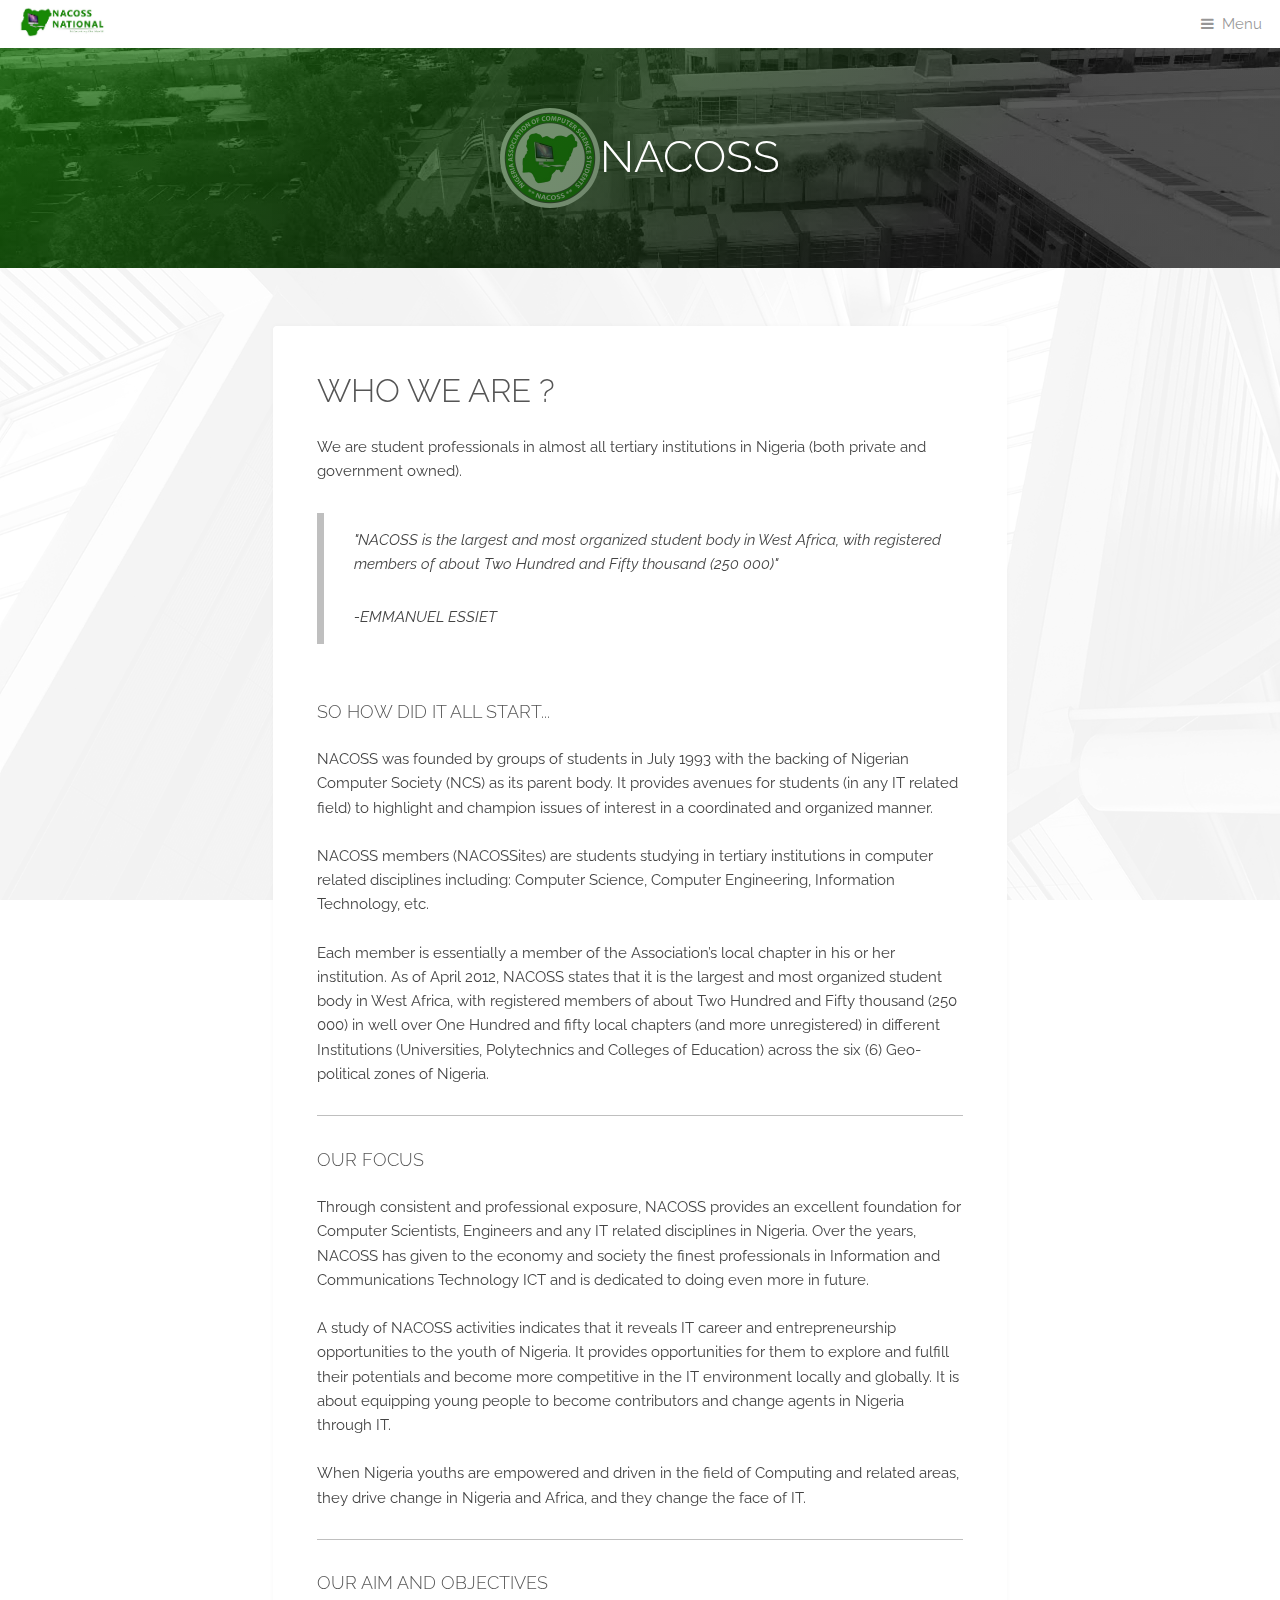
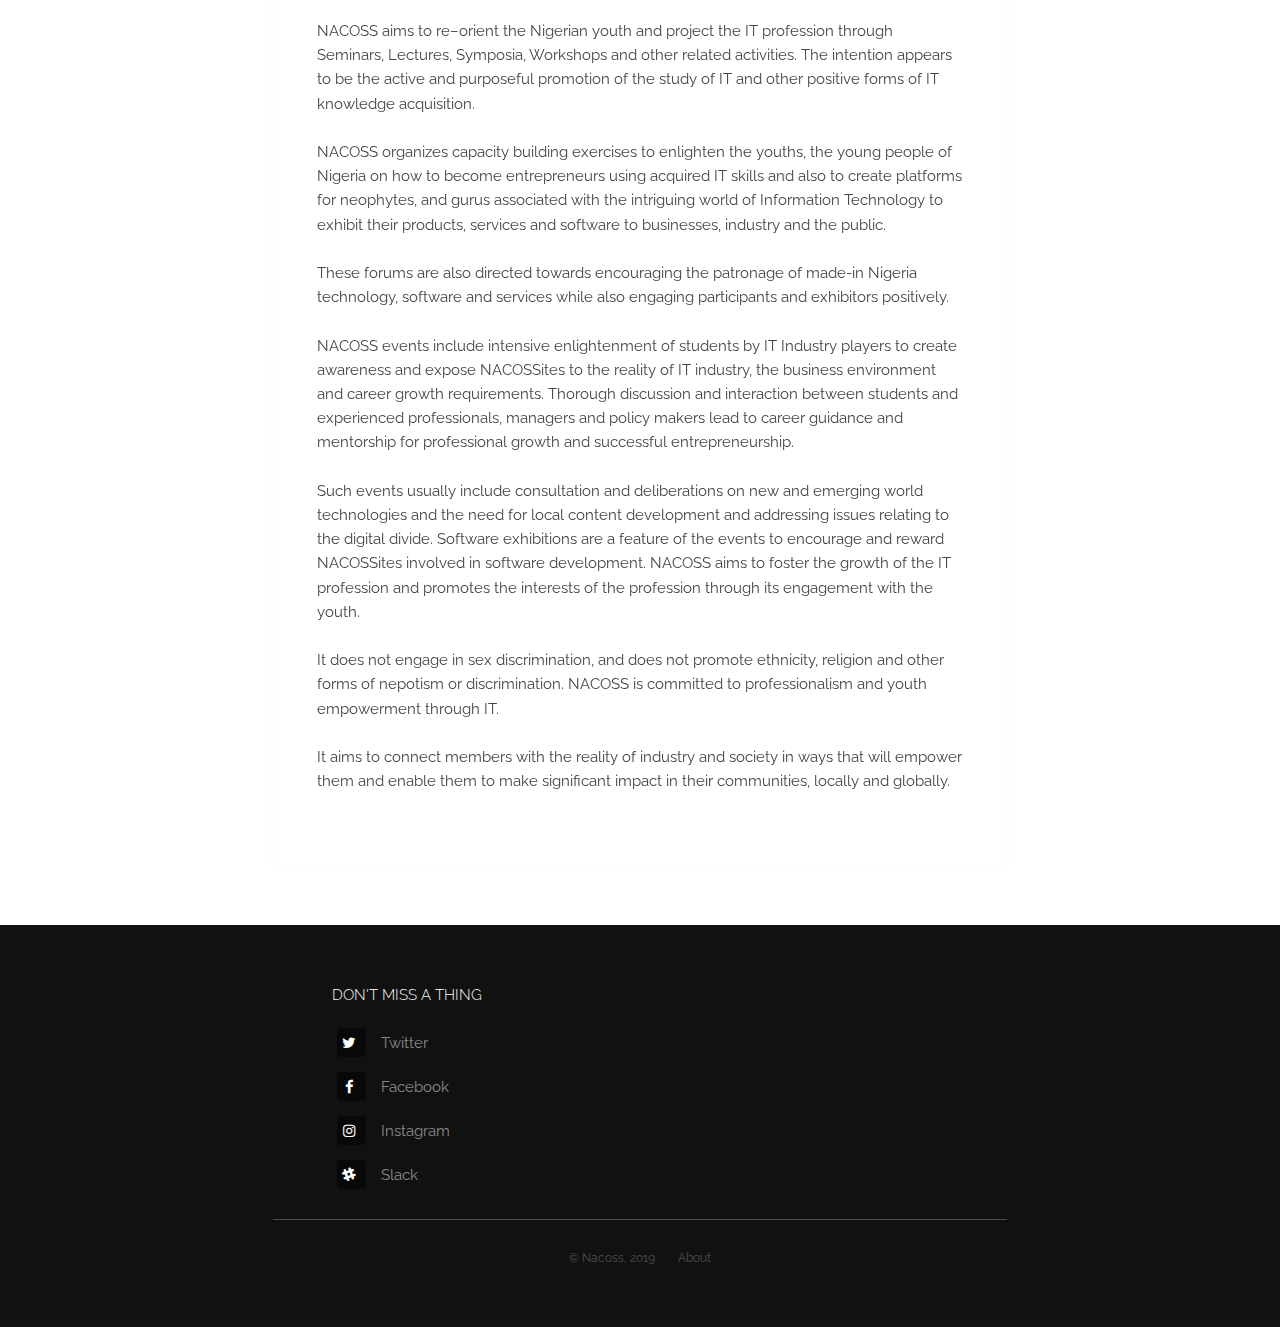
<file: about.html>
<!DOCTYPE HTML>
<html>

<head>
    <title> About - Official Website of NACOSS </title>
    <meta charset="utf-8" />
    <meta name="viewport" content="width=device-width, initial-scale=1, user-scalable=no" />
    <meta name="description" content="" />
    <meta name="keywords" content="" />
    <link rel="stylesheet" href="assets/css/main.css" />
</head>

<body class="is-preload">

    <!-- Header -->
    <header id="header">
        <a class="logo" href="index.html"><img class='imageHeader' src="images/nat-logo.png"></a>
        <nav>
            <a href="#menu">Menu</a>
        </nav>
    </header>

    <!-- Nav -->
    <nav id="menu">
        <ul class="links">
            <li><a href="index.html">Home</a></li>
            <li><a href="#">About Us</a></li>
            <li><a href="registration.html">Registration</a></li>
            <li><a href="login.html">Login</a></li>
        </ul>
    </nav>
    </header>

    <!-- Heading -->
    <div id="heading">
        <img src="images/logo.png" class="bannerLogo" />
        <h1>NACOSS</h1>
    </div>

    <!-- Main -->
    <section id="main" class="wrapper">
        <div class="inner">
            <div class="content">
                <header>
                    <h2>Who we are ?</h2>
                </header>
                <p> We are student professionals in almost all tertiary institutions in Nigeria (both private and
                    government owned). </p>
                <blockquote>
                    <p> "NACOSS is the largest and most organized student body in West Africa, with registered members
                        of about Two Hundred and Fifty thousand (250 000)" </p>
                    <span> -EMMANUEL ESSIET </span>
                </blockquote>
                <br />

                <h3> So how did it all start... </h3>
                <p>
                    NACOSS was founded by groups of students in July 1993 with the backing of Nigerian Computer Society
                    (NCS) as its parent body. It provides avenues for students (in any IT related field) to highlight
                    and champion issues of interest in a coordinated and organized manner.
                    <br /><br />
                    NACOSS members (NACOSSites) are students studying in tertiary institutions in computer related
                    disciplines including: Computer Science, Computer Engineering, Information Technology, etc.
                    <br /><br />
                    Each member is essentially a member of the Association’s local chapter in his or her institution. As
                    of April 2012, NACOSS states that it is the largest and most organized student body in West Africa,
                    with registered members of about Two Hundred and Fifty thousand (250 000) in well over One Hundred
                    and fifty local chapters (and more unregistered) in different Institutions (Universities,
                    Polytechnics and Colleges of Education) across the six (6) Geo-political zones of Nigeria.
                </p>
                <hr />

                <h3> Our Focus</h3>
                <p>Through consistent and professional exposure, NACOSS provides an excellent foundation for Computer
                    Scientists, Engineers and any IT related disciplines in Nigeria. Over the years, NACOSS has given to
                    the economy and society the finest professionals in Information and Communications Technology ICT
                    and is dedicated to doing even more in future.
                    <br /><br />
                    A study of NACOSS activities indicates that it reveals IT career and entrepreneurship opportunities
                    to the youth of Nigeria. It provides opportunities for them to explore and fulfill their potentials
                    and become more competitive in the IT environment locally and globally. It is about equipping young
                    people to become contributors and change agents in Nigeria through IT.
                    <br /><br />
                    When Nigeria youths are empowered and driven in the field of Computing and related areas, they drive
                    change in Nigeria and Africa, and they change the face of IT.
                </p>
                <hr />

                <h3>Our aim and objectives</h3>
                <p>NACOSS aims to re–orient the Nigerian youth and project the IT profession through Seminars, Lectures,
                    Symposia, Workshops and other related activities. The intention appears to be the active and
                    purposeful promotion of the study of IT and other positive forms of IT knowledge acquisition.
                    <br /><br />
                    NACOSS organizes capacity building exercises to enlighten the youths, the young people of Nigeria on
                    how to become entrepreneurs using acquired IT skills and also to create platforms for neophytes, and
                    gurus associated with the intriguing world of Information Technology to exhibit their products,
                    services and software to businesses, industry and the public.
                    <br /><br />
                    These forums are also directed towards encouraging the patronage of made-in Nigeria technology,
                    software and services while also engaging participants and exhibitors positively.
                    <br /><br />
                    NACOSS events include intensive enlightenment of students by IT Industry players to create awareness
                    and expose NACOSSites to the reality of IT industry, the business environment and career growth
                    requirements. Thorough discussion and interaction between students and experienced professionals,
                    managers and policy makers lead to career guidance and mentorship for professional growth and
                    successful entrepreneurship.
                    <br /><br />
                    Such events usually include consultation and deliberations on new and emerging world technologies
                    and the need for local content development and addressing issues relating to the digital divide.
                    Software exhibitions are a feature of the events to encourage and reward NACOSSites involved in
                    software development. NACOSS aims to foster the growth of the IT profession and promotes the
                    interests of the profession through its engagement with the youth.
                    <br /><br />
                    It does not engage in sex discrimination, and does not promote ethnicity, religion and other forms
                    of nepotism or discrimination. NACOSS is committed to professionalism and youth empowerment through
                    IT.
                    <br /><br />
                    It aims to connect members with the reality of industry and society in ways that will empower them
                    and enable them to make significant impact in their communities, locally and globally.
                </p>
            </div>
        </div>
    </section>

    <!-- Footer -->
    <footer id="footer">
        <div class="inner">
            <div class="content">
                <section>
                    <h4> Don't miss a thing </h4>
                    <ul class="plain">
                        <li><a href="#"><i class="icon fa-twitter">&nbsp;</i>Twitter</a></li>
                        <li><a href="#"><i class="icon fa-facebook">&nbsp;</i>Facebook</a></li>
                        <li><a href="#"><i class="icon fa-instagram">&nbsp;</i>Instagram</a></li>
                        <li><a href="#"><i class="icon fa-slack">&nbsp;</i>Slack</a></li>
                    </ul>
                </section>
            </div>
            <div class="copyright">
                <span> &copy; Nacoss, 2019 </span><a style="margin-left: 20px" href="about.html">About </a>
            </div>
        </div>
    </footer>

    <!-- Scripts -->
    <script src="assets/js/jquery.min.js"></script>
    <script src="assets/js/browser.min.js"></script>
    <script src="assets/js/breakpoints.min.js"></script>
    <script src="assets/js/util.js"></script>
    <script src="assets/js/main.js"></script>

</body>

</html>
</file>
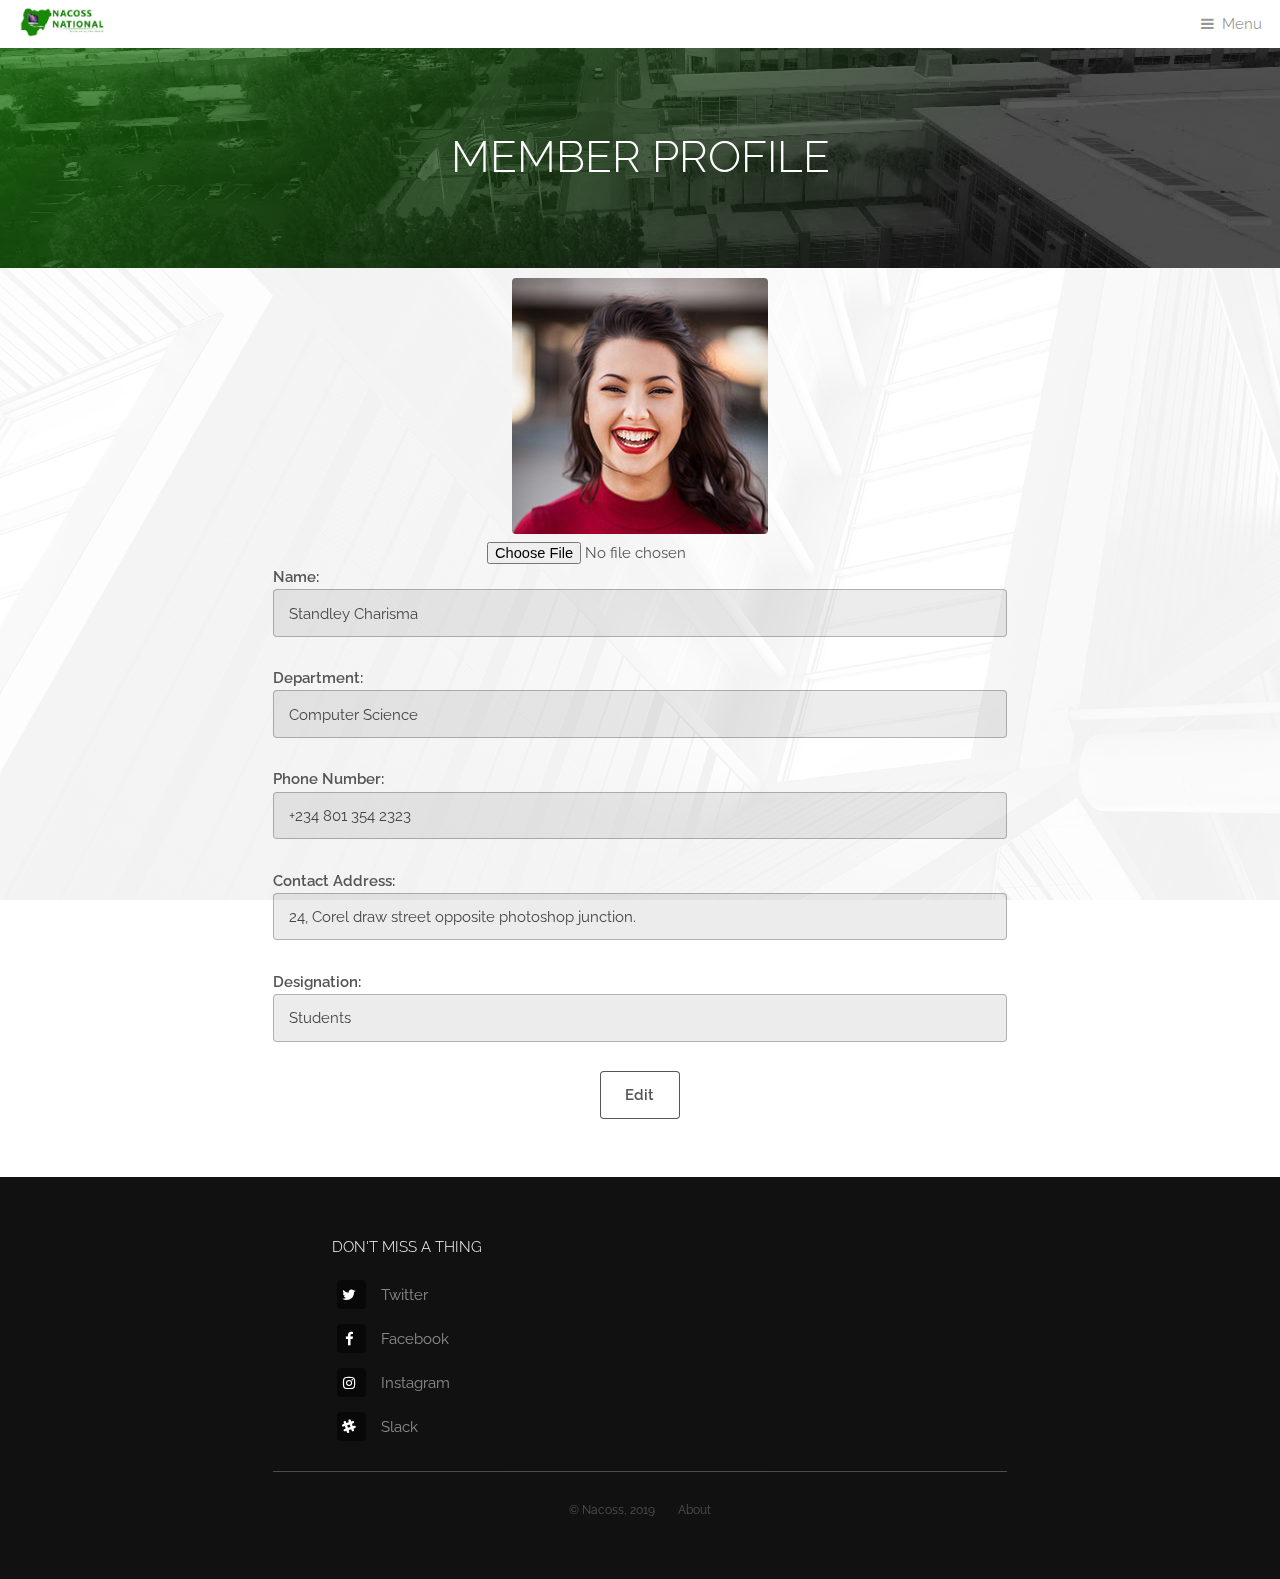
<file: editProfile.html>
<!DOCTYPE html>
<!--
    Nacoss by CSCGRoup 2
	Released for free under the MIT FREE LICENSE WARE
-->

<html lang="en">

<head>
    <meta charset="utf-8" />
    <meta name="viewport" content="width=device-width, initial-scale=1, user-scalable=no" />
    <meta name="description" content="" />
    <meta name="keywords" content="" />
    <link rel="stylesheet" href="assets/css/main.css" />
    <title>Edit Profile</title>
</head>

<body class="is-preload">

    <!-- Header -->
    <header id="header">
        <a class="logo" href="index.html"><img class='imageHeader' src="images/nat-logo.png"></a>
        <nav>
            <a href="#menu">Menu</a>
        </nav>
    </header>

    <!-- Nav -->
    <nav id="menu">
        <ul class="links">
            <li><a href="#">Home</a></li>
            <li><a href="about.html">About Us</a></li>
            <li><a href="registration.html">Registration</a></li>
            <li><a href="login.html">Login</a></li>
        </ul>
    </nav>

    <!-- Heading -->
    <div id="heading">
        <h1>Member Profile</h1>
    </div>

    <!-- main body -->
    <div class="inner contenting">
        <center>
            <main style="text-align: left; overflow: -moz-hidden-unscrollable">
                <center>
                    <div class="author">
                        <div class="image">
                            <img src="images/pic02.jpg" alt="" />
                        </div>
                    </div>
                    <input type="file" placeholder="Edit Profile" accept="image/*" />
                </center>
                <form>
                    <p class="credit"><strong>Name:</strong>
                        <input type="text" placeholder="Name" value="Standley Charisma" required readonly />
                    </p>
                    <p class="credit"><strong>Department: </strong>
                        <input type="text" placeholder="Department" value="Computer Science" required />
                    </p>
                    <p class="credit"><strong>Phone Number:</strong>
                        <input type="text" placeholder="Phone number" value="+234 801 354 2323" required />
                    </p>
                    <p class="credit"><strong>Contact Address:</strong><input type="text" placeholder="Contact Address"
                            value="24, Corel draw street opposite photoshop junction."></p>
                    <p class="credit"><strong>Designation: </strong><input type="text" placeholder="Designation"
                            value="Students" required /></p>
                    <div class="col-12 buttonDiv">
                        <ul class="actions">
                            <li><a href='editProfile.html'><input type="submit" value="Edit" class="default" /></a>
                            </li>
                        </ul>
                    </div>
                </form>
            </main>
        </center>
    </div>
    <!-- Footer -->
    <footer id="footer">
        <div class="inner">
            <div class="content">
                <section>
                    <h4> Don't miss a thing </h4>
                    <ul class="plain">
                        <li><a href="#"><i class="icon fa-twitter">&nbsp;</i>Twitter</a></li>
                        <li><a href="#"><i class="icon fa-facebook">&nbsp;</i>Facebook</a></li>
                        <li><a href="#"><i class="icon fa-instagram">&nbsp;</i>Instagram</a></li>
                        <li><a href="#"><i class="icon fa-slack">&nbsp;</i>Slack</a></li>
                    </ul>
                </section>
            </div>
            <div class="copyright">
                <span> &copy; Nacoss, 2019 </span><a style="margin-left: 20px" href="about.html">About </a>
            </div>
        </div>
    </footer>

    <!-- Scripts -->
    <script src="assets/js/jquery.min.js"></script>
    <script src="assets/js/browser.min.js"></script>
    <script src="assets/js/breakpoints.min.js"></script>
    <script src="assets/js/util.js"></script>
    <script src="assets/js/main.js"></script>

</body>

</html>
</file>
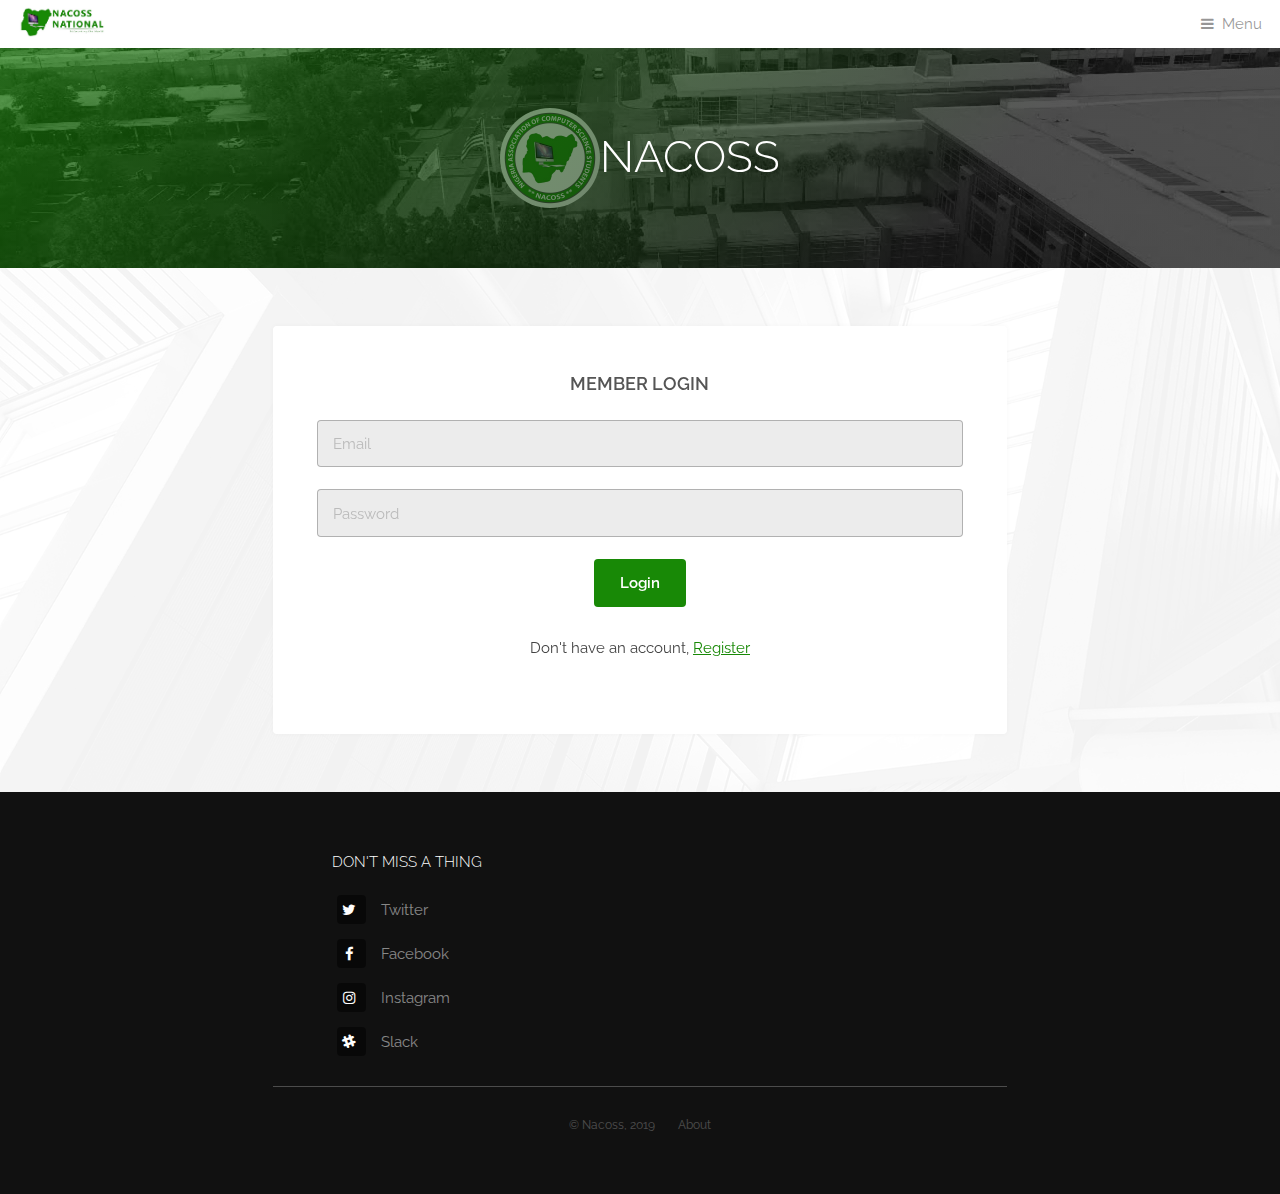
<file: login.html>
<!DOCTYPE HTML>
<html>

<head>
    <title> Login - Official Website of NACOSS </title>
    <meta charset="utf-8" />
    <meta name="viewport" content="width=device-width, initial-scale=1, user-scalable=no" />
    <meta name="description" content="" />
    <meta name="keywords" content="" />
    <link rel="stylesheet" href="assets/css/main.css" />
</head>

<body class="is-preload">

    <!-- Header -->
    <header id="header">
        <a class="logo" href="index.html"><img class='imageHeader' src="images/nat-logo.png"></a>
        <nav>
            <a href="#menu">Menu</a>
        </nav>
    </header>

    <!-- Nav -->
    <nav id="menu">
        <ul class="links">
            <li><a href="index.html">Home</a></li>
            <li><a href="#">About Us</a></li>
            <li><a href="registration.html">Registration</a></li>
            <li><a href="#">Login</a></li>
        </ul>
    </nav>
    </header>

    <!-- Heading -->
    <div id="heading">
        <img src="images/logo.png" class="bannerLogo" /><br />
        <h1>NACOSS</h1>
    </div>

    <!-- Main -->
    <section id="main" class="wrapper">
        <div class="inner">
            <div class="content">
                <h3 style="text-align: center"><strong> Member Login </strong></h3>
                <form method="post" action="#">
                    <div class="row gtr-uniform">
                        <div class="col-12">
                            <input type="email" name="email" id="email" value="" placeholder="Email" required />
                        </div>
                        <div class="col-12">
                            <input type="password" name="email" id="email" value="" placeholder="Password" required />
                        </div>
                        <div class="col-12 buttonDiv">
                            <ul class="actions">
                                <li><a href='profile.html'><input type="submit" value="Login" class="primary" /></a>
                                </li>
                            </ul>
                        </div>
                    </div>
                </form>
                <p style="text-align: center"> Don't have an account, <a href="registration.html"> Register </a></p>
            </div>
        </div>
    </section>

    <!-- Footer -->
    <footer id="footer">
        <div class="inner">
            <div class="content">
                <section>
                    <h4> Don't miss a thing </h4>
                    <ul class="plain">
                        <li><a href="#"><i class="icon fa-twitter">&nbsp;</i>Twitter</a></li>
                        <li><a href="#"><i class="icon fa-facebook">&nbsp;</i>Facebook</a></li>
                        <li><a href="#"><i class="icon fa-instagram">&nbsp;</i>Instagram</a></li>
                        <li><a href="#"><i class="icon fa-slack">&nbsp;</i>Slack</a></li>
                    </ul>
                </section>
            </div>
            <div class="copyright">
                <span> &copy; Nacoss, 2019 </span><a style="margin-left: 20px" href="about.html">About </a>
            </div>
        </div>
    </footer>

    <!-- Scripts -->
    <script src="assets/js/jquery.min.js"></script>
    <script src="assets/js/browser.min.js"></script>
    <script src="assets/js/breakpoints.min.js"></script>
    <script src="assets/js/util.js"></script>
    <script src="assets/js/main.js"></script>

</body>

</html>
</file>
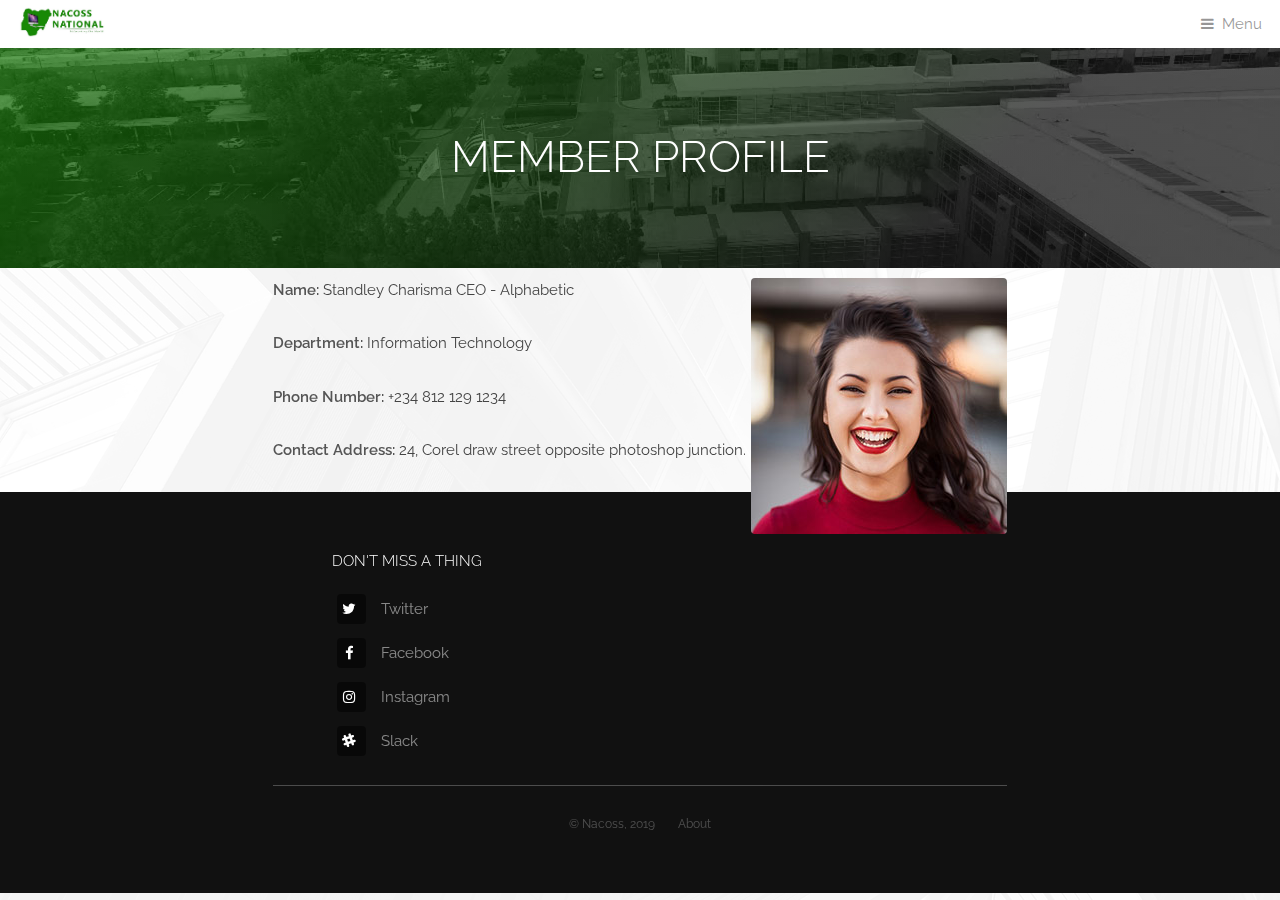
<file: profile.html>
<!DOCTYPE HTML>
<!--
	Nacoss by CSCGRoup 2
	Released for free under the MIT FREE LICENSE WARE
-->
<html>

<head>
    <title>The Official Website of NACOSS </title>
    <meta charset="utf-8" />
    <meta name="viewport" content="width=device-width, initial-scale=1, user-scalable=no" />
    <meta name="description" content="" />
    <meta name="keywords" content="" />
    <link rel="stylesheet" href="assets/css/main.css" />
</head>

<body class="is-preload">

    <!-- Header -->
    <header id="header">
        <a class="logo" href="index.html"><img class='imageHeader' src="images/nat-logo.png"></a>
        <nav>
            <a href="#menu">Menu</a>
        </nav>
    </header>

    <!-- Nav -->
    <nav id="menu">
        <ul class="links">
            <li><a href="#">Home</a></li>
            <li><a href="about.html">About Us</a></li>
            <li><a href="registration.html">Registration</a></li>
            <li><a href="login.html">Login</a></li>
        </ul>
    </nav>

    <!-- Heading -->
    <div id="heading">
        <h1>Member Profile</h1>
    </div>

    <!-- main body -->
    <div class="inner contenting">
        <center>
            <main style="text-align: left; overflow: -moz-hidden-unscrollable">
                <div class="rightHalf">
                    <div class="author">
                        <div class="image">
                            <img src="images/pic02.jpg" alt="" />
                        </div>
                    </div>
                </div>
                <p class="credit"><strong>Name:</strong> Standley Charisma <span>CEO - Alphabetic</span></p>
                <p class="credit"><strong>Department: </strong> Information Technology</p>
                <p class="credit"><strong>Phone Number:</strong> +234 812 129 1234 </p>
                <p class="credit"><strong>Contact Address:</strong> 24, Corel draw street opposite photoshop junction.
                </p>
            </main>
        </center>
    </div>

    </strong>
    </strong>
    </strong>
    </strong>
    <!-- Banner -->
    <!-- <section id="banner">
		<div class="inner">
			<img src="images/logo.png" class="bannerLogo" />
			<h1>Nacoss</h1>
			<h3>Nigeria Association of Computer Science Students</h3>

			<p> networking the world </p>
		</div>
		<video autoplay loop muted playsinline src="images/banner.mp4"></video>
	</section> -->

    <!-- Highlights -->
    <!-- <section class="wrapper">
		<div class="inner">
			<header class="special">
				<h2>Mission and Values of Nacoss</h2>
			</header>
			<div class="highlights">
				<section>
					<div class="content">
						<header>
							<a href="#" class="icon fa-vcard-o"><span class="label">Icon</span></a>
							<h3>Embracing our Identity</h3>
						</header>
						<p>Through consistent and professional exposure, NACOSS provides an excellent foundation for
							Computer Scientist,
							Engineers and any IT related discipline in Nigeria.
						</p>
						<button class="button primary small"> Learn more</button>
					</div>
				</section>
				<section>
					<div class="content">
						<header>
							<a href="#" class="icon fa-files-o"><span class="label">Icon</span></a>
							<h3>Our Utmost Goal</h3>
						</header>
						<p>Increasing computer literacy in the field, we have a database of
							highly trained personnels ranging from Web developers to Data Analysts and even Artificial
							Intelligent Experts
						</p>
						<button class="button primary small"> Learn more</button>

					</div>
				</section>
				<section>
					<div class="content">
						<header>
							<a href="#" class="icon fa-floppy-o"><span class="label">Icon</span></a>
							<h3>Skill and Capacity Building</h3>
						</header>
						<p>Creating world-class software developers as well as world class softwares, grooming
							individuals to create trends the world follows
						</p>
						<button class="button primary small"> Learn more</button>

					</div>
				</section>
			</div>
		</div>
	</section> -->

    <!-- CTA -->
    <!-- <section id="cta" class="wrapper">
        <div class="inner"> -->
    <!-- <h2>Curabitur ullamcorper ultricies</h2> -->
    <!-- <p>Nunc lacinia ante nunc ac lobortis. Interdum adipiscing gravida odio porttitor sem non mi integer non
				faucibus ornare mi ut ante amet placerat aliquet. Volutpat eu sed ante lacinia sapien lorem accumsan
				varius montes viverra nibh in adipiscing. Lorem ipsum dolor vestibulum ante ipsum primis in faucibus
				vestibulum. Blandit adipiscing eu felis iaculis volutpat ac adipiscing sed feugiat eu faucibus. Integer
				ac sed amet praesent. Nunc lacinia ante nunc ac gravida.</p> -->
    <!-- <p>
                With Over 3,280,272 Techpreneur Students of Innovtion and Creativity. <br />
                We are building a generation of
                solution providers, Technology driven Actipreneurs. <br /><br />
                <button class="button primary small"> Register </button>
            </p>
        </div>
    </section> -->

    <!-- Testimonials -->
    <!-- <section class="wrapper">
        <div class="inner">
            <header class="special">
                <h2> Members Speak </h2>
                <p>Meet exceptional students like you who just took the first step by joining the community</p>
            </header>
            <div class="testimonials">
                <section>
                    <div class="content">
                        <blockquote>
                            <p>It has been such an experience and i wouldn't have made it this far if not for the
                                exposure
                                and great talent found here in Nacoss.
                            </p>
                        </blockquote>
                        <div class="author">
                            <div class="image">
                                <img src="images/pic01.jpg" alt="" />
                            </div>
                            <p class="credit">- <strong>Enwelu Christiana O.</strong> <span>CTO, Google Inc.
                                </span></p>
                        </div>
                    </div>
                </section>
                <section>
                    <div class="content">
                        <blockquote>
                            <p>Where i am now is a function of the deposit Nacoss helped to achieve. this has pushed me
                                to the forefront
                                in any organisation I find myself
                            </p>
                        </blockquote>
                        <div class="author">
                            <div class="image">
                                <img src="images/pic01.jpg" alt="" />
                            </div>
                            <p class="credit">- <strong> Arekpitan Ikhenaode </strong> <span>Market Analyst, Slack
                                    co</span>
                            </p>
                        </div>
                    </div>
                </section>
                <section>
                    <div class="content">
                        <blockquote>
                            <p>All the experiences in this sphere have been in existence with sole code structure.
                                data processing and Algorithm design made my days as a member quite fruitful.
                            </p>
                        </blockquote>
                        <div class="author">
                            <div class="image">
                                <img src="images/pic02.jpg" alt="" />
                            </div>
                            <p class="credit">- <strong> Standley Charisma</strong> <span>CEO - Alphabetic</span></p>
                        </div>
                    </div>
                </section>
            </div>
        </div>
    </section> -->

    <!-- Footer -->
    <footer id="footer">
        <div class="inner">
            <div class="content">
                <!-- <section>
					<h3>Accumsan montes viverra</h3>
					<p>Nunc lacinia ante nunc ac lobortis. Interdum adipiscing gravida odio porttitor sem non mi integer
						non faucibus ornare mi ut ante amet placerat aliquet. Volutpat eu sed ante lacinia sapien lorem
						accumsan varius montes viverra nibh in adipiscing. Lorem ipsum dolor vestibulum ante ipsum
						primis in faucibus vestibulum. Blandit adipiscing eu felis iaculis volutpat ac adipiscing sed
						feugiat eu faucibus. Integer ac sed amet praesent. Nunc lacinia ante nunc ac gravida.</p>
				</section>
				<section>
					<h4>Sem turpis amet semper</h4>
					<ul class="alt">
						<li><a href="#">Dolor pulvinar sed etiam.</a></li>
						<li><a href="#">Etiam vel lorem sed amet.</a></li>
						<li><a href="#">Felis enim feugiat viverra.</a></li>
						<li><a href="#">Dolor pulvinar magna etiam.</a></li>
					</ul>
				</section> -->
                <section>
                    <h4> Don't miss a thing </h4>
                    <ul class="plain">
                        <li><a href="#"><i class="icon fa-twitter">&nbsp;</i>Twitter</a></li>
                        <li><a href="#"><i class="icon fa-facebook">&nbsp;</i>Facebook</a></li>
                        <li><a href="#"><i class="icon fa-instagram">&nbsp;</i>Instagram</a></li>
                        <li><a href="#"><i class="icon fa-slack">&nbsp;</i>Slack</a></li>
                    </ul>
                </section>
            </div>
            <div class="copyright">
                <span> &copy; Nacoss, 2019 </span><a style="margin-left: 20px" href="about.html">About </a>
            </div>
        </div>
    </footer>

    <!-- Scripts -->
    <script src="assets/js/jquery.min.js"></script>
    <script src="assets/js/browser.min.js"></script>
    <script src="assets/js/breakpoints.min.js"></script>
    <script src="assets/js/util.js"></script>
    <script src="assets/js/main.js"></script>

</body>

</html>
</file>
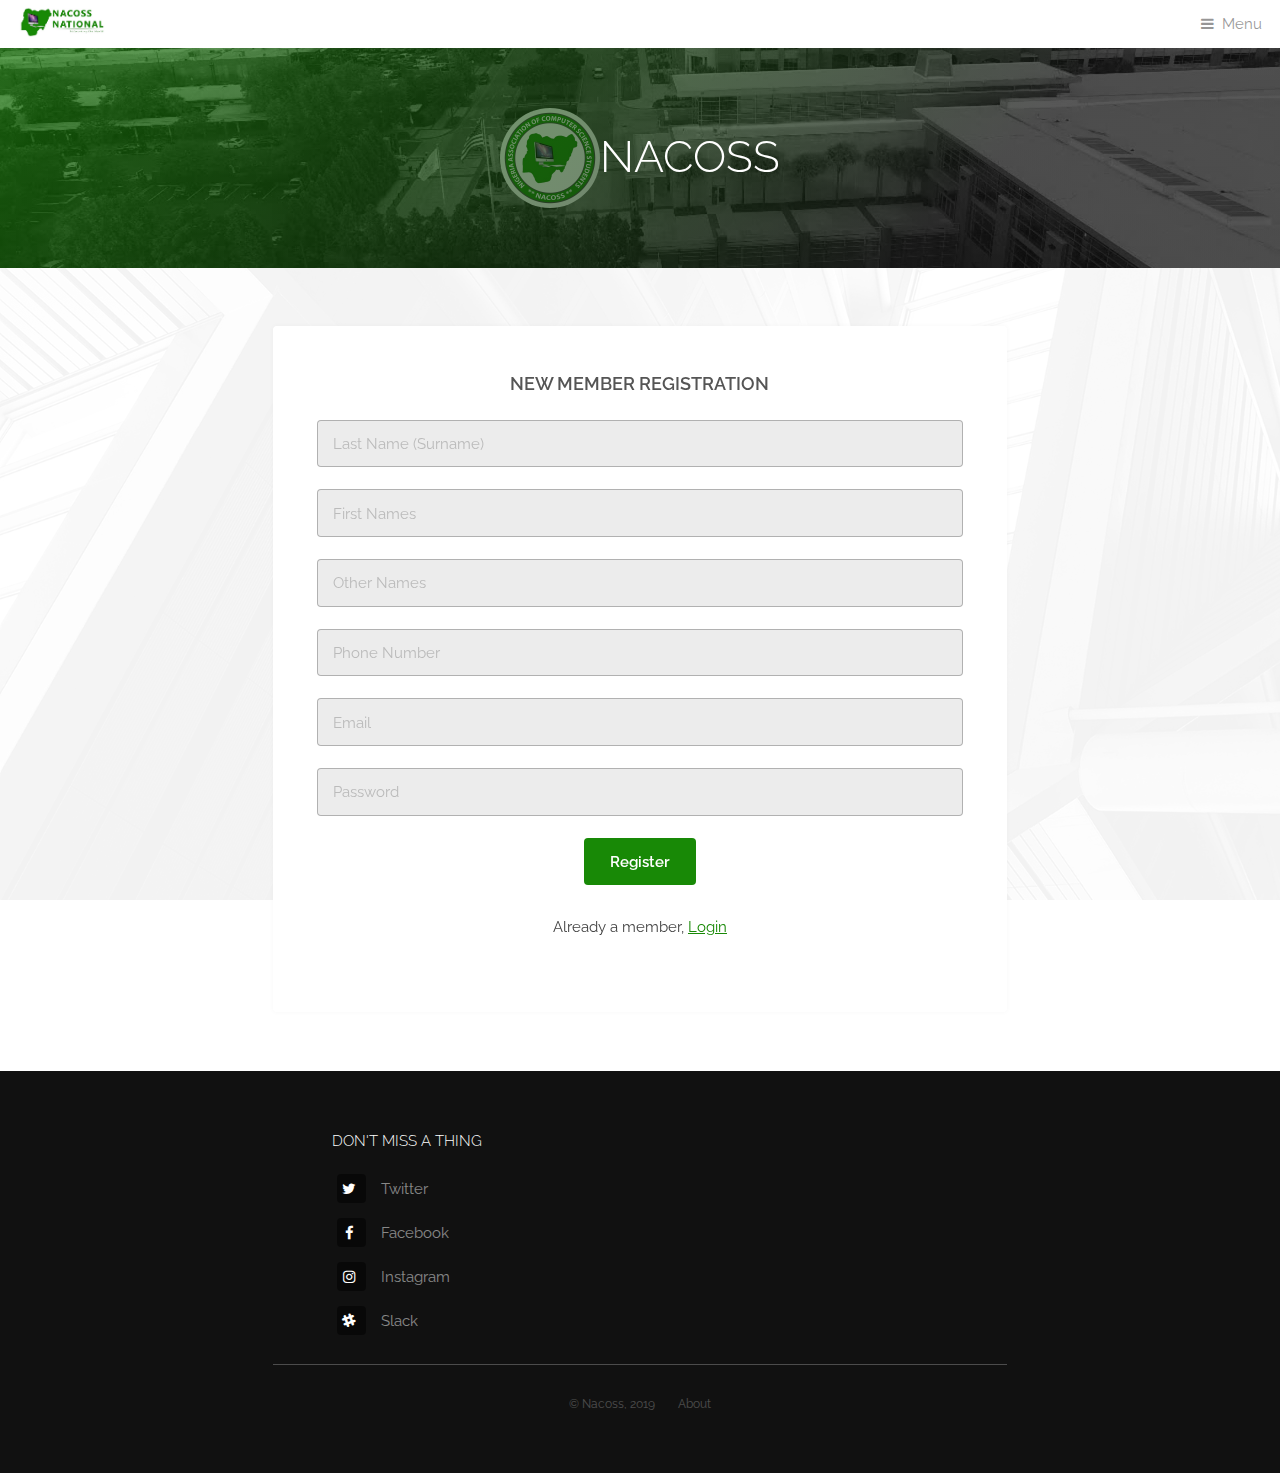
<file: registration.html>
<!DOCTYPE HTML>
<html>

<head>
    <title>Register - Official Website of NACOSS </title>
    <meta charset="utf-8" />
    <meta name="viewport" content="width=device-width, initial-scale=1, user-scalable=no" />
    <meta name="description" content="" />
    <meta name="keywords" content="" />
    <link rel="stylesheet" href="assets/css/main.css" />
</head>

<body class="is-preload">

    <!-- Header -->
    <header id="header">
        <a class="logo" href="index.html"><img class='imageHeader' src="images/nat-logo.png"></a>
        <nav>
            <a href="#menu">Menu</a>
        </nav>
    </header>

    <!-- Nav -->
    <nav id="menu">
        <ul class="links">
            <li><a href="index.html">Home</a></li>
            <li><a href="about.html">About Us</a></li>
            <li><a href="#">Registration</a></li>
            <li><a href="login.html">Login</a></li>
        </ul>
    </nav>
    </header>

    <!-- Heading -->
    <div id="heading">
        <img src="images/logo.png" class="bannerLogo" /><br />
        <h1>NACOSS</h1>
    </div>

    <!-- Main -->
    <section id="main" class="wrapper">
        <div class="inner">
            <div class="content">
                <h3 style="text-align: center"><strong> New Member Registration</strong></h3>
                <form method="post" action="#">
                    <div class="row gtr-uniform">
                        <div class="col-12">
                            <input type="text" name="name" id="name" value="" placeholder="Last Name (Surname)" />
                        </div>
                        <div class="col-12">
                            <input type="text" name="name" id="name" value="" placeholder="First Names" />
                        </div>
                        <div class="col-12">
                            <input type="text" name="name" id="name" value="" placeholder="Other Names" />
                        </div>
                        <div class="col-12">
                            <input type="text" name="name" id="name" value="" placeholder="Phone Number" />
                        </div>
                        <div class="col-12">
                            <input type="email" name="email" id="email" value="" placeholder="Email" />
                        </div>
                        <div class="col-12">
                            <input type="password" name="email" id="email" value="" placeholder="Password" />
                        </div>
                        <div class="col-12 buttonDiv">
                            <ul class="actions">
                                <li><a href='profile.html'><input type="submit" value="Register" class="primary" /></a>
                                </li>
                            </ul>
                        </div>
                    </div>
                </form>
                <p style="text-align: center"> Already a member, <a href="login.html"> Login </a></p>
            </div>
        </div>
    </section>

    <!-- Footer -->
    <footer id="footer">
        <div class="inner">
            <div class="content">
                <section>
                    <h4> Don't miss a thing </h4>
                    <ul class="plain">
                        <li><a href="#"><i class="icon fa-twitter">&nbsp;</i>Twitter</a></li>
                        <li><a href="#"><i class="icon fa-facebook">&nbsp;</i>Facebook</a></li>
                        <li><a href="#"><i class="icon fa-instagram">&nbsp;</i>Instagram</a></li>
                        <li><a href="#"><i class="icon fa-slack">&nbsp;</i>Slack</a></li>
                    </ul>
                </section>
            </div>
            <div class="copyright">
                <span> &copy; Nacoss, 2019 </span><a style="margin-left: 20px" href="about.html">About </a>
            </div>
        </div>
    </footer>

    <!-- Scripts -->
    <script src="assets/js/jquery.min.js"></script>
    <script src="assets/js/browser.min.js"></script>
    <script src="assets/js/breakpoints.min.js"></script>
    <script src="assets/js/util.js"></script>
    <script src="assets/js/main.js"></script>

</body>

</html>
</file>
<file: assets/css/main.css>
@import url(font-awesome.min.css);
@import url("https://fonts.googleapis.com/css?family=Raleway:200,300,400,500,600");
/*
	Industrious by TEMPLATED
	templated.co @templatedco
	Released for free under the Creative Commons Attribution 3.0 license (templated.co/license)
*/
/* Basic */
@-ms-viewport {
  width: device-width; }
body {
  -ms-overflow-style: scrollbar; }

@media screen and (max-width: 480px) {
  html, body {
    min-width: 320px; } }
html {
  box-sizing: border-box; }

*, *:before, *:after {
  box-sizing: inherit; }

body {
  background: #ffffff; }
  body.is-preload *, body.is-preload *:before, body.is-preload *:after {
    -moz-animation: none !important;
    -webkit-animation: none !important;
    -ms-animation: none !important;
    animation: none !important;
    -moz-transition: none !important;
    -webkit-transition: none !important;
    -ms-transition: none !important;
    transition: none !important; }

html, body, div, span, applet, object,
iframe, h1, h2, h3, h4, h5, h6, p, blockquote,
pre, a, abbr, acronym, address, big, cite,
code, del, dfn, em, img, ins, kbd, q, s, samp,
small, strike, strong, sub, sup, tt, var, b,
u, i, center, dl, dt, dd, ol, ul, li, fieldset,
form, label, legend, table, caption, tbody,
tfoot, thead, tr, th, td, article, aside,
canvas, details, embed, figure, figcaption,
footer, header, hgroup, menu, nav, output, ruby,
section, summary, time, mark, audio, video {
  margin: 0;
  padding: 0;
  border: 0;
  font-size: 100%;
  font: inherit;
  vertical-align: baseline; }

article, aside, details, figcaption, figure,
footer, header, hgroup, menu, nav, section {
  display: block; }

body {
  line-height: 1; }

ol, ul {
  list-style: none; }

blockquote, q {
  quotes: none; }
  blockquote:before, blockquote:after, q:before, q:after {
    content: '';
    content: none; }

table {
  border-collapse: collapse;
  border-spacing: 0; }

body {
  -webkit-text-size-adjust: none; }

mark {
  background-color: transparent;
  color: inherit; }

input::-moz-focus-inner {
  border: 0;
  padding: 0; }

input, select, textarea {
  -moz-appearance: none;
  -webkit-appearance: none;
  -ms-appearance: none;
  appearance: none; }

/* Typography */
html {
  font-size: 13pt; }
  @media screen and (max-width: 1680px) {
    html {
      font-size: 11pt; } }
  @media screen and (max-width: 980px) {
    html {
      font-size: 12pt; } }
  @media screen and (max-width: 480px) {
    html {
      font-size: 11pt; } }

body {
  background-color: #ffffff;
  color: #444444; }

body, input, select, textarea {
  font-family: "Raleway", Arial, Helvetica, sans-serif;
  font-weight: 400;
  font-size: 1rem;
  line-height: 1.65; }

a {
  -moz-transition: color 0.2s ease-in-out;
  -webkit-transition: color 0.2s ease-in-out;
  -ms-transition: color 0.2s ease-in-out;
  transition: color 0.2s ease-in-out;
  text-decoration: underline; }
  a:hover {
    text-decoration: none; }

strong, b {
  font-weight: 600; }

em, i {
  font-style: italic; }

p {
  margin: 0 0 2rem 0; }

header.special {
  text-align: center;
  margin-bottom: 4rem; }
  header.special p {
    max-width: 75%;
    margin-left: auto;
    margin-right: auto; }

h1, h2, h3, h4, h5, h6 {
  font-weight: 300;
  line-height: 1.5;
  text-transform: uppercase;
  margin: 0 0 1.5rem 0; }
  h1 a, h2 a, h3 a, h4 a, h5 a, h6 a {
    color: inherit;
    text-decoration: none; }

h1 {
  font-size: 3rem;
  line-height: 1.2; }

h2 {
  font-size: 2.25rem;
  line-height: 1.3; }

h3 {
  font-size: 1.25rem; }

h4 {
  font-size: 1rem; }

h5 {
  font-size: 0.9rem; }

h6 {
  font-size: 0.7rem; }

@media screen and (max-width: 736px) {
  h1 {
    font-size: 2.75rem;
    line-height: 1.3; }

  h2 {
    font-size: 1.75rem;
    line-height: 1.5; }

  h3 {
    font-size: 1.25rem; } }
sub {
  font-size: 0.8rem;
  position: relative;
  top: 0.5rem; }

sup {
  font-size: 0.8rem;
  position: relative;
  top: -0.5rem; }

blockquote {
  border-left: solid 0.5rem;
  font-style: italic;
  margin: 0 0 2rem 0;
  padding: 1rem 0 1rem 2rem; }

code {
  border-radius: 4px;
  border: solid 1px;
  font-family: "Courier New", monospace;
  font-size: 0.9rem;
  margin: 0 0.25rem;
  padding: 0.25rem 0.65rem; }

pre {
  -webkit-overflow-scrolling: touch;
  font-family: "Courier New", monospace;
  font-size: 0.9rem;
  margin: 0 0 2rem 0; }
  pre code {
    display: block;
    line-height: 1.75;
    padding: 1rem 1.5rem;
    overflow-x: auto; }

hr {
  border: 0;
  border-bottom: solid 1px;
  margin: 2rem 0; }
  hr.major {
    margin: 4rem 0; }

input, select, textarea {
  color: #555555; }

a {
  color: #188906; }

strong, b {
  color: #555555; }

h1, h2, h3, h4, h5, h6 {
  color: #555555; }

blockquote {
  border-left-color: rgba(0, 0, 0, 0.25); }

code {
  background: rgba(0, 0, 0, 0.075);
  border-color: rgba(0, 0, 0, 0.25); }

hr {
  border-bottom-color: rgba(0, 0, 0, 0.25); }

/* Inner */
.inner {
  margin: 0 auto;
  width: 50rem;
  max-width: calc(100% - 6rem); }
  
  .contenting {
    text-align: left;
    margin-top: 10px
  }
  @media screen and (max-width: 480px) {
    .inner {
      max-width: calc(100% - 3rem); } }

      .leftHalf {
        width: 50%;
        float: left
      }

      .rightHalf {
        float: right
      }
/* Button */
input[type="submit"],
input[type="reset"],
input[type="button"],
button,
.button {
  -moz-appearance: none;
  -webkit-appearance: none;
  -ms-appearance: none;
  appearance: none;
  -moz-transition: background-color 0.2s ease-in-out, box-shadow 0.2s ease-in-out, color 0.2s ease-in-out;
  -webkit-transition: background-color 0.2s ease-in-out, box-shadow 0.2s ease-in-out, color 0.2s ease-in-out;
  -ms-transition: background-color 0.2s ease-in-out, box-shadow 0.2s ease-in-out, color 0.2s ease-in-out;
  transition: background-color 0.2s ease-in-out, box-shadow 0.2s ease-in-out, color 0.2s ease-in-out;
  border: 0;
  border-radius: 4px;
  cursor: pointer;
  display: inline-block;
  font-weight: 600;
  height: 3.25rem;
  line-height: 3.25rem;
  padding: 0 1.75rem;
  text-align: center;
  text-decoration: none;
  white-space: nowrap; }
  input[type="submit"].small,
  input[type="reset"].small,
  input[type="button"].small,
  button.small,
  .button.small {
    font-size: 0.8rem;
    height: 2.4375rem;
    line-height: 2.4375rem;
    padding: 0 1.25rem; }
  input[type="submit"].large,
  input[type="reset"].large,
  input[type="button"].large,
  button.large,
  .button.large {
    font-size: 1.35rem;
    height: 4.0625rem;
    line-height: 4.0625rem;
    padding: 0 2rem; }
  input[type="submit"].wide,
  input[type="reset"].wide,
  input[type="button"].wide,
  button.wide,
  .button.wide {
    min-width: 13rem; }
  input[type="submit"].icon:before,
  input[type="reset"].icon:before,
  input[type="button"].icon:before,
  button.icon:before,
  .button.icon:before {
    margin-right: 0.5rem; }
  input[type="submit"].fit,
  input[type="reset"].fit,
  input[type="button"].fit,
  button.fit,
  .button.fit {
    width: 100%; }
  input[type="submit"].disabled, input[type="submit"]:disabled,
  input[type="reset"].disabled,
  input[type="reset"]:disabled,
  input[type="button"].disabled,
  input[type="button"]:disabled,
  button.disabled,
  button:disabled,
  .button.disabled,
  .button:disabled {
    pointer-events: none;
    opacity: 0.25; }

input[type="submit"],
input[type="reset"],
input[type="button"],
button,
.button {
  background-color: transparent;
  box-shadow: inset 0 0 0 1px #555555;
  color: #555555 !important; }
  input[type="submit"]:hover,
  input[type="reset"]:hover,
  input[type="button"]:hover,
  button:hover,
  .button:hover {
    box-shadow: inset 0 0 0 1px #188906;
    color: #188906 !important; }
    input[type="submit"]:hover:active,
    input[type="reset"]:hover:active,
    input[type="button"]:hover:active,
    button:hover:active,
    .button:hover:active {
      background-color: rgba(206, 27, 40, 0.25); }
  input[type="submit"].primary,
  input[type="reset"].primary,
  input[type="button"].primary,
  button.primary,
  .button.primary {
    box-shadow: none;
    background-color: #188906;
    color: #ffffff !important; }
    input[type="submit"].primary:hover,
    input[type="reset"].primary:hover,
    input[type="button"].primary:hover,
    button.primary:hover,
    .button.primary:hover {
      background-color: #e2212f;
      box-shadow: none; }
      input[type="submit"].primary:hover:active,
      input[type="reset"].primary:hover:active,
      input[type="button"].primary:hover:active,
      button.primary:hover:active,
      .button.primary:hover:active {
        background-color: #b71824; }

/* Form */
form {
  margin: 0 0 2rem 0; }

input[type="text"],
input[type="password"],
input[type="email"],
input[type="tel"],
input[type="search"],
input[type="url"],
select,
textarea {
  -moz-appearance: none;
  -webkit-appearance: none;
  -ms-appearance: none;
  appearance: none;
  border-radius: 4px;
  border: none;
  border: solid 1px;
  color: inherit;
  display: block;
  outline: 0;
  padding: 0 1rem;
  text-decoration: none;
  width: 100%; }
  input[type="text"]:invalid,
  input[type="password"]:invalid,
  input[type="email"]:invalid,
  input[type="tel"]:invalid,
  input[type="search"]:invalid,
  input[type="url"]:invalid,
  select:invalid,
  textarea:invalid {
    box-shadow: none; }

label {
  display: block;
  font-size: 1rem;
  font-weight: 600;
  margin: 0 0 1rem 0; }

input[type="text"],
input[type="password"],
input[type="email"],
input[type="tel"],
input[type="search"],
input[type="url"] {
  height: 3.25rem; }

select {
  background-size: 1.25rem;
  background-repeat: no-repeat;
  background-position: calc(100% - 1rem) center;
  height: 3.25rem;
  padding-right: 3.25rem;
  text-overflow: ellipsis; }
  select:focus::-ms-value {
    background-color: transparent; }
  select::-ms-expand {
    display: none; }

textarea {
  padding: 0.75rem 1rem; }

input[type="checkbox"],
input[type="radio"] {
  -moz-appearance: none;
  -webkit-appearance: none;
  -ms-appearance: none;
  appearance: none;
  display: block;
  float: left;
  margin-right: -2rem;
  opacity: 0;
  width: 1rem;
  z-index: -1; }
  input[type="checkbox"] + label,
  input[type="radio"] + label {
    text-decoration: none;
    cursor: pointer;
    display: inline-block;
    font-size: 1rem;
    font-weight: 400;
    padding-left: 2.825rem;
    padding-right: 0.875rem;
    position: relative; }
    input[type="checkbox"] + label:before,
    input[type="radio"] + label:before {
      -moz-osx-font-smoothing: grayscale;
      -webkit-font-smoothing: antialiased;
      font-family: FontAwesome;
      font-style: normal;
      font-weight: normal;
      text-transform: none !important; }
    input[type="checkbox"] + label:before,
    input[type="radio"] + label:before {
      border-radius: 4px;
      border: solid 1px;
      content: '';
      display: inline-block;
      height: 1.95rem;
      left: 0;
      line-height: 1.86875rem;
      position: absolute;
      text-align: center;
      top: -0.1625rem;
      width: 1.95rem; }
  input[type="checkbox"]:checked + label:before,
  input[type="radio"]:checked + label:before {
    content: '\f00c'; }

input[type="checkbox"] + label:before {
  border-radius: 4px; }

input[type="radio"] + label:before {
  border-radius: 100%; }

::-webkit-input-placeholder {
  opacity: 1.0; }

:-moz-placeholder {
  opacity: 1.0; }

::-moz-placeholder {
  opacity: 1.0; }

:-ms-input-placeholder {
  opacity: 1.0; }

label {
  color: #555555; }

input[type="text"],
input[type="password"],
input[type="email"],
input[type="tel"],
input[type="search"],
input[type="url"],
select,
textarea {
  background-color: rgba(0, 0, 0, 0.075);
  border-color: rgba(0, 0, 0, 0.25); }
  input[type="text"]:focus,
  input[type="password"]:focus,
  input[type="email"]:focus,
  input[type="tel"]:focus,
  input[type="search"]:focus,
  input[type="url"]:focus,
  select:focus,
  textarea:focus {
    border-color: #188906;
    box-shadow: 0 0 0 1px #188906; }

select {
  background-image: url("data:image/svg+xml;charset=utf8,%3Csvg xmlns='http://www.w3.org/2000/svg' width='40' height='40' preserveAspectRatio='none' viewBox='0 0 40 40'%3E%3Cpath d='M9.4,12.3l10.4,10.4l10.4-10.4c0.2-0.2,0.5-0.4,0.9-0.4c0.3,0,0.6,0.1,0.9,0.4l3.3,3.3c0.2,0.2,0.4,0.5,0.4,0.9 c0,0.4-0.1,0.6-0.4,0.9L20.7,31.9c-0.2,0.2-0.5,0.4-0.9,0.4c-0.3,0-0.6-0.1-0.9-0.4L4.3,17.3c-0.2-0.2-0.4-0.5-0.4-0.9 c0-0.4,0.1-0.6,0.4-0.9l3.3-3.3c0.2-0.2,0.5-0.4,0.9-0.4S9.1,12.1,9.4,12.3z' fill='rgba(0, 0, 0, 0.25)' /%3E%3C/svg%3E"); }
  select option {
    color: #444444;
    background-color: #ffffff; }

input[type="checkbox"] + label,
input[type="radio"] + label {
  color: #444444; }
  input[type="checkbox"] + label:before,
  input[type="radio"] + label:before {
    background: rgba(0, 0, 0, 0.075);
    border-color: rgba(0, 0, 0, 0.25); }
input[type="checkbox"]:checked + label:before,
input[type="radio"]:checked + label:before {
  background-color: #188906;
  border-color: #188906;
  color: #ffffff; }
input[type="checkbox"]:focus + label:before,
input[type="radio"]:focus + label:before {
  border-color: #188906;
  box-shadow: 0 0 0 1px #188906; }

::-webkit-input-placeholder {
  color: #bbbbbb !important; }

:-moz-placeholder {
  color: #bbbbbb !important; }

::-moz-placeholder {
  color: #bbbbbb !important; }

:-ms-input-placeholder {
  color: #bbbbbb !important; }

/* List */
ol {
  list-style: decimal;
  margin: 0 0 2rem 0;
  padding-left: 1.25rem; }
  ol li {
    padding-left: 0.25rem; }

ul {
  list-style: disc;
  margin: 0 0 2rem 0;
  padding-left: 1rem; }
  ul li {
    padding-left: 0.325rem; }
  ul.plain {
    list-style: none;
    padding-left: 0; }
    ul.plain li {
      margin-bottom: 1rem; }
      ul.plain li .icon {
        border-radius: 4px;
        color: #ffffff;
        display: inline-block;
        margin-right: 1rem;
        text-align: center;
        width: 2rem;
        height: 2rem;
        line-height: 2rem;
        background: rgba(0, 0, 0, 0.5); }
  ul.alt {
    list-style: none;
    padding-left: 0; }
    ul.alt li {
      border-top: solid 1px;
      padding: 0.75rem 0; }
      ul.alt li:first-child {
        border-top: 0;
        padding-top: 0; }
      ul.alt li:last-child {
        padding-bottom: 0; }

dl {
  margin: 0 0 2rem 0; }
  dl dt {
    display: block;
    font-weight: 600;
    margin: 0 0 1rem 0; }
  dl dd {
    margin-left: 1.5rem; }

ul.alt li {
  border-top-color: rgba(0, 0, 0, 0.25); }

/* Table */
.table-wrapper {
  -webkit-overflow-scrolling: touch;
  overflow-x: auto; }

table {
  margin: 0 0 2rem 0;
  width: 100%; }
  table tbody tr {
    border: solid 1px;
    border-left: 0;
    border-right: 0; }
  table td {
    padding: 0.75rem 0.75rem; }
  table th {
    font-size: 0.9rem;
    font-weight: 600;
    padding: 0 0.75rem 0.75rem 0.75rem;
    text-align: left; }
  table thead {
    border-bottom: solid 2px; }
  table tfoot {
    border-top: solid 2px; }
  table.alt {
    border-collapse: separate; }
    table.alt tbody tr td {
      border: solid 1px;
      border-left-width: 0;
      border-top-width: 0; }
      table.alt tbody tr td:first-child {
        border-left-width: 1px; }
    table.alt tbody tr:first-child td {
      border-top-width: 1px; }
    table.alt thead {
      border-bottom: 0; }
    table.alt tfoot {
      border-top: 0; }

table tbody tr {
  border-color: rgba(0, 0, 0, 0.25); }
  table tbody tr:nth-child(2n + 1) {
    background-color: rgba(0, 0, 0, 0.075); }
table th {
  color: #555555; }
table thead {
  border-bottom-color: rgba(0, 0, 0, 0.25); }
table tfoot {
  border-top-color: rgba(0, 0, 0, 0.25); }
table.alt tbody tr td {
  border-color: rgba(0, 0, 0, 0.25); }

/* Highlights */
.highlights {
  width: 100%;
  margin: 2.5rem 0;
  display: -moz-flex;
  display: -webkit-flex;
  display: -ms-flex;
  display: flex;
  -moz-flex-wrap: wrap;
  -webkit-flex-wrap: wrap;
  -ms-flex-wrap: wrap;
  flex-wrap: wrap;
  -moz-align-items: -moz-stretch;
  -webkit-align-items: -webkit-stretch;
  -ms-align-items: -ms-stretch;
  align-items: stretch; }
  .highlights > * {
    -moz-flex-shrink: 1;
    -webkit-flex-shrink: 1;
    -ms-flex-shrink: 1;
    flex-shrink: 1;
    -moz-flex-grow: 0;
    -webkit-flex-grow: 0;
    -ms-flex-grow: 0;
    flex-grow: 0; }
  .highlights > * {
    width: 33.3333333333%; }
  .highlights > * {
    padding: 1.5rem;
    width: calc(33.3333333333% + 1rem); }
  .highlights > :nth-child(-n + 3) {
    padding-top: 0; }
  .highlights > :nth-last-child(-n + 3) {
    padding-bottom: 0; }
  .highlights > :nth-child(3n + 1) {
    padding-left: 0; }
  .highlights > :nth-child(3n) {
    padding-right: 0; }
  .highlights > :nth-child(3n + 1),
  .highlights > :nth-child(3n) {
    width: calc(33.3333333333% + -0.5rem); }
  .highlights .content {
    border-radius: 4px;
    height: 100%;
    padding: 3rem;
    text-align: center; }
    .highlights .content .icon {
      font-size: 5rem; }
  .highlights > div > :last-child {
    margin-bottom: 0; }
  @media screen and (max-width: 980px) {
    .highlights > * {
      width: 50%; }
    .highlights > * {
      padding: 1rem;
      width: calc(33.3333333333% + 0.6666666667rem); }
    .highlights > :nth-child(-n + 3) {
      padding-top: 1rem; }
    .highlights > :nth-last-child(-n + 3) {
      padding-bottom: 1rem; }
    .highlights > :nth-child(3n + 1) {
      padding-left: 1rem; }
    .highlights > :nth-child(3n) {
      padding-right: 1rem; }
    .highlights > :nth-child(3n + 1),
    .highlights > :nth-child(3n) {
      padding: 1rem;
      width: calc(50% + 1rem); }
    .highlights > * {
      padding: 1rem;
      width: calc(50% + 1rem); }
    .highlights > :nth-child(-n + 2) {
      padding-top: 0; }
    .highlights > :nth-last-child(-n + 2) {
      padding-bottom: 0; }
    .highlights > :nth-child(2n + 1) {
      padding-left: 0; }
    .highlights > :nth-child(2n) {
      padding-right: 0; }
    .highlights > :nth-child(2n + 1),
    .highlights > :nth-child(2n) {
      width: calc(50% + 0rem); }
    .highlights .content {
      padding: 2rem; } }
  @media screen and (max-width: 736px) {
    .highlights > * {
      width: 100%; }
    .highlights > * {
      padding: 1rem;
      width: calc(33.3333333333% + 0.6666666667rem); }
    .highlights > :nth-child(-n + 3) {
      padding-top: 1rem; }
    .highlights > :nth-last-child(-n + 3) {
      padding-bottom: 1rem; }
    .highlights > :nth-child(3n + 1) {
      padding-left: 1rem; }
    .highlights > :nth-child(3n) {
      padding-right: 1rem; }
    .highlights > :nth-child(3n + 1),
    .highlights > :nth-child(3n) {
      padding: 1rem;
      width: calc(100% + 2rem); }
    .highlights > * {
      padding: 1rem;
      width: calc(50% + 1rem); }
    .highlights > :nth-child(-n + 2) {
      padding-top: 1rem; }
    .highlights > :nth-last-child(-n + 2) {
      padding-bottom: 1rem; }
    .highlights > :nth-child(2n + 1) {
      padding-left: 1rem; }
    .highlights > :nth-child(2n) {
      padding-right: 1rem; }
    .highlights > :nth-child(2n + 1),
    .highlights > :nth-child(2n) {
      padding: 1rem;
      width: calc(100% + 2rem); }
    .highlights > * {
      padding: 1rem;
      width: calc(100% + 2rem); }
    .highlights > :nth-child(-n + 1) {
      padding-top: 0; }
    .highlights > :nth-last-child(-n + 1) {
      padding-bottom: 0; }
    .highlights > :nth-child(1n + 1) {
      padding-left: 0; }
    .highlights > :nth-child(1n) {
      padding-right: 0; }
    .highlights > :nth-child(1n + 1),
    .highlights > :nth-child(1n) {
      width: calc(100% + 1rem); } }

.highlights .content {
  background: #ffffff;
  box-shadow: 0px 0px 4px 1px rgba(0, 0, 0, 0.025); }

/* Testimonials */
.testimonials {
  margin: 2.5rem 0;
  width: 100%;
  display: -moz-flex;
  display: -webkit-flex;
  display: -ms-flex;
  display: flex;
  -moz-flex-wrap: wrap;
  -webkit-flex-wrap: wrap;
  -ms-flex-wrap: wrap;
  flex-wrap: wrap;
  -moz-align-items: -moz-stretch;
  -webkit-align-items: -webkit-stretch;
  -ms-align-items: -ms-stretch;
  align-items: stretch; }
  .testimonials > * {
    -moz-flex-shrink: 1;
    -webkit-flex-shrink: 1;
    -ms-flex-shrink: 1;
    flex-shrink: 1;
    -moz-flex-grow: 0;
    -webkit-flex-grow: 0;
    -ms-flex-grow: 0;
    flex-grow: 0; }
  .testimonials > * {
    width: 33.3333333333%; }
  .testimonials > * {
    padding: 1.5rem;
    width: calc(33.3333333333% + 1rem); }
  .testimonials > :nth-child(-n + 3) {
    padding-top: 0; }
  .testimonials > :nth-last-child(-n + 3) {
    padding-bottom: 0; }
  .testimonials > :nth-child(3n + 1) {
    padding-left: 0; }
  .testimonials > :nth-child(3n) {
    padding-right: 0; }
  .testimonials > :nth-child(3n + 1),
  .testimonials > :nth-child(3n) {
    width: calc(33.3333333333% + -0.5rem); }
  .testimonials .content {
    border-radius: 4px;
    height: 100%;
    padding: 3rem; }
    .testimonials .content .author {
      display: -moz-flex;
      display: -webkit-flex;
      display: -ms-flex;
      display: flex;
      -moz-align-items: center;
      -webkit-align-items: center;
      -ms-align-items: center;
      align-items: center; }
      .testimonials .content .author blockquote {
        margin: 0; }
      .testimonials .content .author .image {
        margin-right: 2rem;
        width: 20%; }
        .testimonials .content .author .image img {
          border-radius: 100%;
          max-width: 100%; }
    .testimonials .content .credit {
      font-size: 0.75rem; }
    .testimonials .content p:last-child {
      margin: 0; }
  .testimonials > div > :last-child {
    margin-bottom: 0; }
  @media screen and (max-width: 980px) {
    .testimonials > * {
      width: 50%; }
    .testimonials > * {
      padding: 1rem;
      width: calc(33.3333333333% + 0.6666666667rem); }
    .testimonials > :nth-child(-n + 3) {
      padding-top: 1rem; }
    .testimonials > :nth-last-child(-n + 3) {
      padding-bottom: 1rem; }
    .testimonials > :nth-child(3n + 1) {
      padding-left: 1rem; }
    .testimonials > :nth-child(3n) {
      padding-right: 1rem; }
    .testimonials > :nth-child(3n + 1),
    .testimonials > :nth-child(3n) {
      padding: 1rem;
      width: calc(50% + 1rem); }
    .testimonials > * {
      padding: 1rem;
      width: calc(50% + 1rem); }
    .testimonials > :nth-child(-n + 2) {
      padding-top: 0; }
    .testimonials > :nth-last-child(-n + 2) {
      padding-bottom: 0; }
    .testimonials > :nth-child(2n + 1) {
      padding-left: 0; }
    .testimonials > :nth-child(2n) {
      padding-right: 0; }
    .testimonials > :nth-child(2n + 1),
    .testimonials > :nth-child(2n) {
      width: calc(50% + 0rem); }
    .testimonials .content {
      padding: 2rem; } }
  @media screen and (max-width: 736px) {
    .testimonials > * {
      width: 100%; }
    .testimonials > * {
      padding: 1rem;
      width: calc(33.3333333333% + 0.6666666667rem); }
    .testimonials > :nth-child(-n + 3) {
      padding-top: 1rem; }
    .testimonials > :nth-last-child(-n + 3) {
      padding-bottom: 1rem; }
    .testimonials > :nth-child(3n + 1) {
      padding-left: 1rem; }
    .testimonials > :nth-child(3n) {
      padding-right: 1rem; }
    .testimonials > :nth-child(3n + 1),
    .testimonials > :nth-child(3n) {
      padding: 1rem;
      width: calc(100% + 2rem); }
    .testimonials > * {
      padding: 1rem;
      width: calc(50% + 1rem); }
    .testimonials > :nth-child(-n + 2) {
      padding-top: 1rem; }
    .testimonials > :nth-last-child(-n + 2) {
      padding-bottom: 1rem; }
    .testimonials > :nth-child(2n + 1) {
      padding-left: 1rem; }
    .testimonials > :nth-child(2n) {
      padding-right: 1rem; }
    .testimonials > :nth-child(2n + 1),
    .testimonials > :nth-child(2n) {
      padding: 1rem;
      width: calc(100% + 2rem); }
    .testimonials > * {
      padding: 1rem;
      width: calc(100% + 2rem); }
    .testimonials > :nth-child(-n + 1) {
      padding-top: 0; }
    .testimonials > :nth-last-child(-n + 1) {
      padding-bottom: 0; }
    .testimonials > :nth-child(1n + 1) {
      padding-left: 0; }
    .testimonials > :nth-child(1n) {
      padding-right: 0; }
    .testimonials > :nth-child(1n + 1),
    .testimonials > :nth-child(1n) {
      width: calc(100% + 1rem); } }

.testimonials .content {
  background: #ffffff;
  box-shadow: 0px 0px 4px 1px rgba(0, 0, 0, 0.025); }
  .testimonials .content .credit strong {
    color: #188906; }

/* Actions */
ul.actions {
  display: -moz-flex;
  display: -webkit-flex;
  display: -ms-flex;
  display: flex;
  cursor: default;
  list-style: none;
  margin-left: -1rem;
  padding-left: 0; }
  ul.actions li {
    padding: 0 0 0 1rem;
    vertical-align: middle; }
  ul.actions.special {
    -moz-justify-content: center;
    -webkit-justify-content: center;
    -ms-justify-content: center;
    justify-content: center;
    width: calc(100% + 1rem); }
  ul.actions.stacked {
    -moz-flex-direction: column;
    -webkit-flex-direction: column;
    -ms-flex-direction: column;
    flex-direction: column;
    margin-left: 0; }
    ul.actions.stacked li {
      padding: 1.3rem 0 0 0; }
      ul.actions.stacked li:first-child {
        padding-top: 0; }
  ul.actions.fit {
    width: calc(100% + 1rem); }
    ul.actions.fit li {
      -moz-flex-grow: 1;
      -webkit-flex-grow: 1;
      -ms-flex-grow: 1;
      flex-grow: 1;
      -moz-flex-shrink: 1;
      -webkit-flex-shrink: 1;
      -ms-flex-shrink: 1;
      flex-shrink: 1;
      width: 100%; }
      ul.actions.fit li > * {
        width: 100%; }
    ul.actions.fit.stacked {
      width: 100%; }
  @media screen and (max-width: 480px) {
    ul.actions:not(.fixed) {
      -moz-flex-direction: column;
      -webkit-flex-direction: column;
      -ms-flex-direction: column;
      flex-direction: column;
      margin-left: 0;
      width: 100% !important; }
      ul.actions:not(.fixed) li {
        -moz-flex-grow: 1;
        -webkit-flex-grow: 1;
        -ms-flex-grow: 1;
        flex-grow: 1;
        -moz-flex-shrink: 1;
        -webkit-flex-shrink: 1;
        -ms-flex-shrink: 1;
        flex-shrink: 1;
        padding: 1rem 0 0 0;
        text-align: center;
        width: 100%; }
        ul.actions:not(.fixed) li > * {
          width: 100%; }
        ul.actions:not(.fixed) li:first-child {
          padding-top: 0; }
        ul.actions:not(.fixed) li input[type="submit"],
        ul.actions:not(.fixed) li input[type="reset"],
        ul.actions:not(.fixed) li input[type="button"],
        ul.actions:not(.fixed) li button,
        ul.actions:not(.fixed) li .button {
          width: 100%; }
          ul.actions:not(.fixed) li input[type="submit"].icon:before,
          ul.actions:not(.fixed) li input[type="reset"].icon:before,
          ul.actions:not(.fixed) li input[type="button"].icon:before,
          ul.actions:not(.fixed) li button.icon:before,
          ul.actions:not(.fixed) li .button.icon:before {
            margin-left: -0.5rem; } }

/* Grid */
.row {
  display: flex;
  flex-wrap: wrap;
  box-sizing: border-box; }
  .row > * {
    box-sizing: border-box; }
  .row.gtr-uniform > * > :last-child {
    margin-bottom: 0; }

.row > .imp {
  order: -1; }
.row > .col-1 {
  width: 8.3333333333%; }
.row > .off-1 {
  margin-left: 8.3333333333%; }
.row > .col-2 {
  width: 16.6666666667%; }
.row > .off-2 {
  margin-left: 16.6666666667%; }
.row > .col-3 {
  width: 25%; }
.row > .off-3 {
  margin-left: 25%; }
.row > .col-4 {
  width: 33.3333333333%; }
.row > .off-4 {
  margin-left: 33.3333333333%; }
.row > .col-5 {
  width: 41.6666666667%; }
.row > .off-5 {
  margin-left: 41.6666666667%; }
.row > .col-6 {
  width: 50%; }
.row > .off-6 {
  margin-left: 50%; }
.row > .col-7 {
  width: 58.3333333333%; }
.row > .off-7 {
  margin-left: 58.3333333333%; }
.row > .col-8 {
  width: 66.6666666667%; }
.row > .off-8 {
  margin-left: 66.6666666667%; }
.row > .col-9 {
  width: 75%; }
.row > .off-9 {
  margin-left: 75%; }
.row > .col-10 {
  width: 83.3333333333%; }
.row > .off-10 {
  margin-left: 83.3333333333%; }
.row > .col-11 {
  width: 91.6666666667%; }
.row > .off-11 {
  margin-left: 91.6666666667%; }
.row > .col-12 {
  width: 100%; }
.row > .off-12 {
  margin-left: 100%; }
.row.gtr-0 {
  margin-top: 0;
  margin-left: 0rem; }
  .row.gtr-0 > * {
    padding: 0 0 0 0rem; }
  .row.gtr-0.gtr-uniform {
    margin-top: 0rem; }
    .row.gtr-0.gtr-uniform > * {
      padding-top: 0rem; }
.row.gtr-25 {
  margin-top: 0;
  margin-left: -0.75rem; }
  .row.gtr-25 > * {
    padding: 0 0 0 0.75rem; }
  .row.gtr-25.gtr-uniform {
    margin-top: -0.75rem; }
    .row.gtr-25.gtr-uniform > * {
      padding-top: 0.75rem; }
.row.gtr-50 {
  margin-top: 0;
  margin-left: -1.5rem; }
  .row.gtr-50 > * {
    padding: 0 0 0 1.5rem; }
  .row.gtr-50.gtr-uniform {
    margin-top: -1.5rem; }
    .row.gtr-50.gtr-uniform > * {
      padding-top: 1.5rem; }
.row {
  margin-top: 0;
  margin-left: -3rem; }
  .row > * {
    padding: 0 0 0 3rem; }
  .row.gtr-uniform {
    margin-top: -3rem; }
    .row.gtr-uniform > * {
      padding-top: 3rem; }
.row.gtr-150 {
  margin-top: 0;
  margin-left: -4.5rem; }
  .row.gtr-150 > * {
    padding: 0 0 0 4.5rem; }
  .row.gtr-150.gtr-uniform {
    margin-top: -4.5rem; }
    .row.gtr-150.gtr-uniform > * {
      padding-top: 4.5rem; }
.row.gtr-200 {
  margin-top: 0;
  margin-left: -6rem; }
  .row.gtr-200 > * {
    padding: 0 0 0 6rem; }
  .row.gtr-200.gtr-uniform {
    margin-top: -6rem; }
    .row.gtr-200.gtr-uniform > * {
      padding-top: 6rem; }

@media screen and (max-width: 1680px) {
  .row {
    display: flex;
    flex-wrap: wrap;
    box-sizing: border-box; }
    .row > * {
      box-sizing: border-box; }
    .row.gtr-uniform > * > :last-child {
      margin-bottom: 0; }

  .row > .imp-xlarge {
    order: -1; }
  .row > .col-1-xlarge {
    width: 8.3333333333%; }
  .row > .off-1-xlarge {
    margin-left: 8.3333333333%; }
  .row > .col-2-xlarge {
    width: 16.6666666667%; }
  .row > .off-2-xlarge {
    margin-left: 16.6666666667%; }
  .row > .col-3-xlarge {
    width: 25%; }
  .row > .off-3-xlarge {
    margin-left: 25%; }
  .row > .col-4-xlarge {
    width: 33.3333333333%; }
  .row > .off-4-xlarge {
    margin-left: 33.3333333333%; }
  .row > .col-5-xlarge {
    width: 41.6666666667%; }
  .row > .off-5-xlarge {
    margin-left: 41.6666666667%; }
  .row > .col-6-xlarge {
    width: 50%; }
  .row > .off-6-xlarge {
    margin-left: 50%; }
  .row > .col-7-xlarge {
    width: 58.3333333333%; }
  .row > .off-7-xlarge {
    margin-left: 58.3333333333%; }
  .row > .col-8-xlarge {
    width: 66.6666666667%; }
  .row > .off-8-xlarge {
    margin-left: 66.6666666667%; }
  .row > .col-9-xlarge {
    width: 75%; }
  .row > .off-9-xlarge {
    margin-left: 75%; }
  .row > .col-10-xlarge {
    width: 83.3333333333%; }
  .row > .off-10-xlarge {
    margin-left: 83.3333333333%; }
  .row > .col-11-xlarge {
    width: 91.6666666667%; }
  .row > .off-11-xlarge {
    margin-left: 91.6666666667%; }
  .row > .col-12-xlarge {
    width: 100%; }
  .row > .off-12-xlarge {
    margin-left: 100%; }
  .row.gtr-0 {
    margin-top: 0;
    margin-left: 0rem; }
    .row.gtr-0 > * {
      padding: 0 0 0 0rem; }
    .row.gtr-0.gtr-uniform {
      margin-top: 0rem; }
      .row.gtr-0.gtr-uniform > * {
        padding-top: 0rem; }
  .row.gtr-25 {
    margin-top: 0;
    margin-left: -0.75rem; }
    .row.gtr-25 > * {
      padding: 0 0 0 0.75rem; }
    .row.gtr-25.gtr-uniform {
      margin-top: -0.75rem; }
      .row.gtr-25.gtr-uniform > * {
        padding-top: 0.75rem; }
  .row.gtr-50 {
    margin-top: 0;
    margin-left: -1.5rem; }
    .row.gtr-50 > * {
      padding: 0 0 0 1.5rem; }
    .row.gtr-50.gtr-uniform {
      margin-top: -1.5rem; }
      .row.gtr-50.gtr-uniform > * {
        padding-top: 1.5rem; }
  .row {
    margin-top: 0;
    margin-left: -3rem; }
    .row > * {
      padding: 0 0 0 3rem; }
    .row.gtr-uniform {
      margin-top: -3rem; }
      .row.gtr-uniform > * {
        padding-top: 3rem; }
  .row.gtr-150 {
    margin-top: 0;
    margin-left: -4.5rem; }
    .row.gtr-150 > * {
      padding: 0 0 0 4.5rem; }
    .row.gtr-150.gtr-uniform {
      margin-top: -4.5rem; }
      .row.gtr-150.gtr-uniform > * {
        padding-top: 4.5rem; }
  .row.gtr-200 {
    margin-top: 0;
    margin-left: -6rem; }
    .row.gtr-200 > * {
      padding: 0 0 0 6rem; }
    .row.gtr-200.gtr-uniform {
      margin-top: -6rem; }
      .row.gtr-200.gtr-uniform > * {
        padding-top: 6rem; } }
@media screen and (max-width: 1280px) {
  .row {
    display: flex;
    flex-wrap: wrap;
    box-sizing: border-box; }
    .row > * {
      box-sizing: border-box; }
    .row.gtr-uniform > * > :last-child {
      margin-bottom: 0; }

  .row > .imp-large {
    order: -1; }
  .row > .col-1-large {
    width: 8.3333333333%; }
  .row > .off-1-large {
    margin-left: 8.3333333333%; }
  .row > .col-2-large {
    width: 16.6666666667%; }
  .row > .off-2-large {
    margin-left: 16.6666666667%; }
  .row > .col-3-large {
    width: 25%; }
  .row > .off-3-large {
    margin-left: 25%; }
  .row > .col-4-large {
    width: 33.3333333333%; }
  .row > .off-4-large {
    margin-left: 33.3333333333%; }
  .row > .col-5-large {
    width: 41.6666666667%; }
  .row > .off-5-large {
    margin-left: 41.6666666667%; }
  .row > .col-6-large {
    width: 50%; }
  .row > .off-6-large {
    margin-left: 50%; }
  .row > .col-7-large {
    width: 58.3333333333%; }
  .row > .off-7-large {
    margin-left: 58.3333333333%; }
  .row > .col-8-large {
    width: 66.6666666667%; }
  .row > .off-8-large {
    margin-left: 66.6666666667%; }
  .row > .col-9-large {
    width: 75%; }
  .row > .off-9-large {
    margin-left: 75%; }
  .row > .col-10-large {
    width: 83.3333333333%; }
  .row > .off-10-large {
    margin-left: 83.3333333333%; }
  .row > .col-11-large {
    width: 91.6666666667%; }
  .row > .off-11-large {
    margin-left: 91.6666666667%; }
  .row > .col-12-large {
    width: 100%; }
  .row > .off-12-large {
    margin-left: 100%; }
  .row.gtr-0 {
    margin-top: 0;
    margin-left: 0rem; }
    .row.gtr-0 > * {
      padding: 0 0 0 0rem; }
    .row.gtr-0.gtr-uniform {
      margin-top: 0rem; }
      .row.gtr-0.gtr-uniform > * {
        padding-top: 0rem; }
  .row.gtr-25 {
    margin-top: 0;
    margin-left: -0.375rem; }
    .row.gtr-25 > * {
      padding: 0 0 0 0.375rem; }
    .row.gtr-25.gtr-uniform {
      margin-top: -0.375rem; }
      .row.gtr-25.gtr-uniform > * {
        padding-top: 0.375rem; }
  .row.gtr-50 {
    margin-top: 0;
    margin-left: -0.75rem; }
    .row.gtr-50 > * {
      padding: 0 0 0 0.75rem; }
    .row.gtr-50.gtr-uniform {
      margin-top: -0.75rem; }
      .row.gtr-50.gtr-uniform > * {
        padding-top: 0.75rem; }
  .row {
    margin-top: 0;
    margin-left: -1.5rem; }
    .row > * {
      padding: 0 0 0 1.5rem; }
    .row.gtr-uniform {
      margin-top: -1.5rem; }
      .row.gtr-uniform > * {
        padding-top: 1.5rem; }
  .row.gtr-150 {
    margin-top: 0;
    margin-left: -2.25rem; }
    .row.gtr-150 > * {
      padding: 0 0 0 2.25rem; }
    .row.gtr-150.gtr-uniform {
      margin-top: -2.25rem; }
      .row.gtr-150.gtr-uniform > * {
        padding-top: 2.25rem; }
  .row.gtr-200 {
    margin-top: 0;
    margin-left: -3rem; }
    .row.gtr-200 > * {
      padding: 0 0 0 3rem; }
    .row.gtr-200.gtr-uniform {
      margin-top: -3rem; }
      .row.gtr-200.gtr-uniform > * {
        padding-top: 3rem; } }
@media screen and (max-width: 980px) {
  .row {
    display: flex;
    flex-wrap: wrap;
    box-sizing: border-box; }
    .row > * {
      box-sizing: border-box; }
    .row.gtr-uniform > * > :last-child {
      margin-bottom: 0; }

  .row > .imp-medium {
    order: -1; }
  .row > .col-1-medium {
    width: 8.3333333333%; }
  .row > .off-1-medium {
    margin-left: 8.3333333333%; }
  .row > .col-2-medium {
    width: 16.6666666667%; }
  .row > .off-2-medium {
    margin-left: 16.6666666667%; }
  .row > .col-3-medium {
    width: 25%; }
  .row > .off-3-medium {
    margin-left: 25%; }
  .row > .col-4-medium {
    width: 33.3333333333%; }
  .row > .off-4-medium {
    margin-left: 33.3333333333%; }
  .row > .col-5-medium {
    width: 41.6666666667%; }
  .row > .off-5-medium {
    margin-left: 41.6666666667%; }
  .row > .col-6-medium {
    width: 50%; }
  .row > .off-6-medium {
    margin-left: 50%; }
  .row > .col-7-medium {
    width: 58.3333333333%; }
  .row > .off-7-medium {
    margin-left: 58.3333333333%; }
  .row > .col-8-medium {
    width: 66.6666666667%; }
  .row > .off-8-medium {
    margin-left: 66.6666666667%; }
  .row > .col-9-medium {
    width: 75%; }
  .row > .off-9-medium {
    margin-left: 75%; }
  .row > .col-10-medium {
    width: 83.3333333333%; }
  .row > .off-10-medium {
    margin-left: 83.3333333333%; }
  .row > .col-11-medium {
    width: 91.6666666667%; }
  .row > .off-11-medium {
    margin-left: 91.6666666667%; }
  .row > .col-12-medium {
    width: 100%; }
  .row > .off-12-medium {
    margin-left: 100%; }
  .row.gtr-0 {
    margin-top: 0;
    margin-left: 0rem; }
    .row.gtr-0 > * {
      padding: 0 0 0 0rem; }
    .row.gtr-0.gtr-uniform {
      margin-top: 0rem; }
      .row.gtr-0.gtr-uniform > * {
        padding-top: 0rem; }
  .row.gtr-25 {
    margin-top: 0;
    margin-left: -0.375rem; }
    .row.gtr-25 > * {
      padding: 0 0 0 0.375rem; }
    .row.gtr-25.gtr-uniform {
      margin-top: -0.375rem; }
      .row.gtr-25.gtr-uniform > * {
        padding-top: 0.375rem; }
  .row.gtr-50 {
    margin-top: 0;
    margin-left: -0.75rem; }
    .row.gtr-50 > * {
      padding: 0 0 0 0.75rem; }
    .row.gtr-50.gtr-uniform {
      margin-top: -0.75rem; }
      .row.gtr-50.gtr-uniform > * {
        padding-top: 0.75rem; }
  .row {
    margin-top: 0;
    margin-left: -1.5rem; }
    .row > * {
      padding: 0 0 0 1.5rem; }
    .row.gtr-uniform {
      margin-top: -1.5rem; }
      .row.gtr-uniform > * {
        padding-top: 1.5rem; }
  .row.gtr-150 {
    margin-top: 0;
    margin-left: -2.25rem; }
    .row.gtr-150 > * {
      padding: 0 0 0 2.25rem; }
    .row.gtr-150.gtr-uniform {
      margin-top: -2.25rem; }
      .row.gtr-150.gtr-uniform > * {
        padding-top: 2.25rem; }
  .row.gtr-200 {
    margin-top: 0;
    margin-left: -3rem; }
    .row.gtr-200 > * {
      padding: 0 0 0 3rem; }
    .row.gtr-200.gtr-uniform {
      margin-top: -3rem; }
      .row.gtr-200.gtr-uniform > * {
        padding-top: 3rem; } }
@media screen and (max-width: 736px) {
  .row {
    display: flex;
    flex-wrap: wrap;
    box-sizing: border-box; }
    .row > * {
      box-sizing: border-box; }
    .row.gtr-uniform > * > :last-child {
      margin-bottom: 0; }

  .row > .imp-small {
    order: -1; }
  .row > .col-1-small {
    width: 8.3333333333%; }
  .row > .off-1-small {
    margin-left: 8.3333333333%; }
  .row > .col-2-small {
    width: 16.6666666667%; }
  .row > .off-2-small {
    margin-left: 16.6666666667%; }
  .row > .col-3-small {
    width: 25%; }
  .row > .off-3-small {
    margin-left: 25%; }
  .row > .col-4-small {
    width: 33.3333333333%; }
  .row > .off-4-small {
    margin-left: 33.3333333333%; }
  .row > .col-5-small {
    width: 41.6666666667%; }
  .row > .off-5-small {
    margin-left: 41.6666666667%; }
  .row > .col-6-small {
    width: 50%; }
  .row > .off-6-small {
    margin-left: 50%; }
  .row > .col-7-small {
    width: 58.3333333333%; }
  .row > .off-7-small {
    margin-left: 58.3333333333%; }
  .row > .col-8-small {
    width: 66.6666666667%; }
  .row > .off-8-small {
    margin-left: 66.6666666667%; }
  .row > .col-9-small {
    width: 75%; }
  .row > .off-9-small {
    margin-left: 75%; }
  .row > .col-10-small {
    width: 83.3333333333%; }
  .row > .off-10-small {
    margin-left: 83.3333333333%; }
  .row > .col-11-small {
    width: 91.6666666667%; }
  .row > .off-11-small {
    margin-left: 91.6666666667%; }
  .row > .col-12-small {
    width: 100%; }
  .row > .off-12-small {
    margin-left: 100%; }
  .row.gtr-0 {
    margin-top: 0;
    margin-left: 0rem; }
    .row.gtr-0 > * {
      padding: 0 0 0 0rem; }
    .row.gtr-0.gtr-uniform {
      margin-top: 0rem; }
      .row.gtr-0.gtr-uniform > * {
        padding-top: 0rem; }
  .row.gtr-25 {
    margin-top: 0;
    margin-left: -0.3125rem; }
    .row.gtr-25 > * {
      padding: 0 0 0 0.3125rem; }
    .row.gtr-25.gtr-uniform {
      margin-top: -0.3125rem; }
      .row.gtr-25.gtr-uniform > * {
        padding-top: 0.3125rem; }
  .row.gtr-50 {
    margin-top: 0;
    margin-left: -0.625rem; }
    .row.gtr-50 > * {
      padding: 0 0 0 0.625rem; }
    .row.gtr-50.gtr-uniform {
      margin-top: -0.625rem; }
      .row.gtr-50.gtr-uniform > * {
        padding-top: 0.625rem; }
  .row {
    margin-top: 0;
    margin-left: -1.25rem; }
    .row > * {
      padding: 0 0 0 1.25rem; }
    .row.gtr-uniform {
      margin-top: -1.25rem; }
      .row.gtr-uniform > * {
        padding-top: 1.25rem; }
  .row.gtr-150 {
    margin-top: 0;
    margin-left: -1.875rem; }
    .row.gtr-150 > * {
      padding: 0 0 0 1.875rem; }
    .row.gtr-150.gtr-uniform {
      margin-top: -1.875rem; }
      .row.gtr-150.gtr-uniform > * {
        padding-top: 1.875rem; }
  .row.gtr-200 {
    margin-top: 0;
    margin-left: -2.5rem; }
    .row.gtr-200 > * {
      padding: 0 0 0 2.5rem; }
    .row.gtr-200.gtr-uniform {
      margin-top: -2.5rem; }
      .row.gtr-200.gtr-uniform > * {
        padding-top: 2.5rem; } }
@media screen and (max-width: 480px) {
  .row {
    display: flex;
    flex-wrap: wrap;
    box-sizing: border-box; }
    .row > * {
      box-sizing: border-box; }
    .row.gtr-uniform > * > :last-child {
      margin-bottom: 0; }

  .row > .imp-xsmall {
    order: -1; }
  .row > .col-1-xsmall {
    width: 8.3333333333%; }
  .row > .off-1-xsmall {
    margin-left: 8.3333333333%; }
  .row > .col-2-xsmall {
    width: 16.6666666667%; }
  .row > .off-2-xsmall {
    margin-left: 16.6666666667%; }
  .row > .col-3-xsmall {
    width: 25%; }
  .row > .off-3-xsmall {
    margin-left: 25%; }
  .row > .col-4-xsmall {
    width: 33.3333333333%; }
  .row > .off-4-xsmall {
    margin-left: 33.3333333333%; }
  .row > .col-5-xsmall {
    width: 41.6666666667%; }
  .row > .off-5-xsmall {
    margin-left: 41.6666666667%; }
  .row > .col-6-xsmall {
    width: 50%; }
  .row > .off-6-xsmall {
    margin-left: 50%; }
  .row > .col-7-xsmall {
    width: 58.3333333333%; }
  .row > .off-7-xsmall {
    margin-left: 58.3333333333%; }
  .row > .col-8-xsmall {
    width: 66.6666666667%; }
  .row > .off-8-xsmall {
    margin-left: 66.6666666667%; }
  .row > .col-9-xsmall {
    width: 75%; }
  .row > .off-9-xsmall {
    margin-left: 75%; }
  .row > .col-10-xsmall {
    width: 83.3333333333%; }
  .row > .off-10-xsmall {
    margin-left: 83.3333333333%; }
  .row > .col-11-xsmall {
    width: 91.6666666667%; }
  .row > .off-11-xsmall {
    margin-left: 91.6666666667%; }
  .row > .col-12-xsmall {
    width: 100%; }
  .row > .off-12-xsmall {
    margin-left: 100%; }
  .row.gtr-0 {
    margin-top: 0;
    margin-left: 0rem; }
    .row.gtr-0 > * {
      padding: 0 0 0 0rem; }
    .row.gtr-0.gtr-uniform {
      margin-top: 0rem; }
      .row.gtr-0.gtr-uniform > * {
        padding-top: 0rem; }
  .row.gtr-25 {
    margin-top: 0;
    margin-left: -0.3125rem; }
    .row.gtr-25 > * {
      padding: 0 0 0 0.3125rem; }
    .row.gtr-25.gtr-uniform {
      margin-top: -0.3125rem; }
      .row.gtr-25.gtr-uniform > * {
        padding-top: 0.3125rem; }
  .row.gtr-50 {
    margin-top: 0;
    margin-left: -0.625rem; }
    .row.gtr-50 > * {
      padding: 0 0 0 0.625rem; }
    .row.gtr-50.gtr-uniform {
      margin-top: -0.625rem; }
      .row.gtr-50.gtr-uniform > * {
        padding-top: 0.625rem; }
  .row {
    margin-top: 0;
    margin-left: -1.25rem; }
    .row > * {
      padding: 0 0 0 1.25rem; }
    .row.gtr-uniform {
      margin-top: -1.25rem; }
      .row.gtr-uniform > * {
        padding-top: 1.25rem; }
  .row.gtr-150 {
    margin-top: 0;
    margin-left: -1.875rem; }
    .row.gtr-150 > * {
      padding: 0 0 0 1.875rem; }
    .row.gtr-150.gtr-uniform {
      margin-top: -1.875rem; }
      .row.gtr-150.gtr-uniform > * {
        padding-top: 1.875rem; }
  .row.gtr-200 {
    margin-top: 0;
    margin-left: -2.5rem; }
    .row.gtr-200 > * {
      padding: 0 0 0 2.5rem; }
    .row.gtr-200.gtr-uniform {
      margin-top: -2.5rem; }
      .row.gtr-200.gtr-uniform > * {
        padding-top: 2.5rem; } }
/* Icon */
.icon {
  text-decoration: none;
  border-bottom: none;
  position: relative; }
  .icon:before {
    -moz-osx-font-smoothing: grayscale;
    -webkit-font-smoothing: antialiased;
    font-family: FontAwesome;
    font-style: normal;
    font-weight: normal;
    text-transform: none !important; }
  .icon > .label {
    display: none; }

/* Icons */
ul.icons {
  cursor: default;
  list-style: none;
  padding-left: 0; }
  ul.icons li {
    display: inline-block;
    padding: 0 1rem 0 0; }
    ul.icons li:last-child {
      padding-right: 0; }
    ul.icons li .icon:before {
      font-size: 2rem; }

/* Image */
.image {
  border-radius: 4px;
  border: 0;
  display: inline-block;
  position: relative; }
  .image img {
    border-radius: 4px;
    display: block; }
  .image.left, .image.right {
    max-width: 40%; }
    .image.left img, .image.right img {
      width: 100%; }
  .image.left {
    float: left;
    margin: 0 2rem 2rem 0;
    top: 0.25rem; }
  .image.right {
    float: right;
    margin: 0 0 2rem 2rem;
    top: 0.25rem; }
  .image.fit {
    display: block;
    margin: 0 0 2rem 0;
    width: 100%; }
    .image.fit img {
      width: 100%; }
  .image.main {
    display: block;
    margin: 0 0 3rem 0;
    width: 100%; }
    .image.main img {
      width: 100%; }

/* Wrapper */
.wrapper {
  padding: 8rem 0 6rem 0 ;
  position: relative;
  z-index: 1; }
  @media screen and (max-width: 1280px) {
    .wrapper {
      padding: 4rem 0 2rem 0 ; } }
  @media screen and (max-width: 736px) {
    .wrapper {
      padding: 3rem 0 1rem 0 ; } }
  @media screen and (max-width: 480px) {
    .wrapper {
      padding: 2rem 0 0.1rem 0 ; } }

/* Banner */
#banner {
  -ms-flex-align: center;
  -ms-flex-pack: center;
  background-color: #111111;
  color: rgba(255, 255, 255, 0.5);
  -moz-align-items: center;
  -webkit-align-items: center;
  -ms-align-items: center;
  align-items: center;
  display: -moz-flex;
  display: -webkit-flex;
  display: -ms-flex;
  display: flex;
  -moz-justify-content: center;
  -webkit-justify-content: center;
  -ms-justify-content: center;
  justify-content: center;
  background-image: url("../../images/banner.jpg");
  background-position: center;
  background-repeat: no-repeat;
  background-size: cover;
  border-top: 0;
  display: -ms-flexbox;
  height: 93vh !important;
  min-height: 35rem;
  overflow: hidden;
  position: relative;
  text-align: center;
  width: 100%; }
  .bannerLogo { height: 100px;
    border-radius: 50%;}
  #banner input, #banner select, #banner textarea {
    color: #ffffff; }
  #banner a {
    color: #188906; }
  #banner strong, #banner b {
    color: #ffffff; }
  #banner h1, #banner h2, #banner h3, #banner h4, #banner h5, #banner h6 {
    color: #ffffff; }
  #banner blockquote {
    border-left-color: rgba(255, 255, 255, 0.25); }
  #banner code {
    background: rgba(255, 255, 255, 0.075);
    border-color: rgba(255, 255, 255, 0.25); }
  #banner hr {
    border-bottom-color: rgba(255, 255, 255, 0.25); }
  #banner input[type="submit"],
  #banner input[type="reset"],
  #banner input[type="button"],
  #banner button,
  #banner .button {
    background-color: transparent;
    box-shadow: inset 0 0 0 1px #ffffff;
    color: #ffffff !important; }
    #banner input[type="submit"]:hover,
    #banner input[type="reset"]:hover,
    #banner input[type="button"]:hover,
    #banner button:hover,
    #banner .button:hover {
      box-shadow: inset 0 0 0 1px #188906;
      color: #188906 !important; }
      #banner input[type="submit"]:hover:active,
      #banner input[type="reset"]:hover:active,
      #banner input[type="button"]:hover:active,
      #banner button:hover:active,
      #banner .button:hover:active {
        background-color: rgba(206, 27, 40, 0.25); }
    #banner input[type="submit"].primary,
    #banner input[type="reset"].primary,
    #banner input[type="button"].primary,
    #banner button.primary,
    #banner .button.primary {
      box-shadow: none;
      background-color: #188906;
      color: #ffffff !important; }
      #banner input[type="submit"].primary:hover,
      #banner input[type="reset"].primary:hover,
      #banner input[type="button"].primary:hover,
      #banner button.primary:hover,
      #banner .button.primary:hover {
        background-color: #e2212f;
        box-shadow: none; }
        #banner input[type="submit"].primary:hover:active,
        #banner input[type="reset"].primary:hover:active,
        #banner input[type="button"].primary:hover:active,
        #banner button.primary:hover:active,
        #banner .button.primary:hover:active {
          background-color: #b71824; }
  #banner label {
    color: #ffffff; }
  #banner input[type="text"],
  #banner input[type="password"],
  #banner input[type="email"],
  #banner input[type="tel"],
  #banner input[type="search"],
  #banner input[type="url"],
  #banner select,
  #banner textarea {
    background-color: rgba(255, 255, 255, 0.075);
    border-color: rgba(255, 255, 255, 0.25); }
    #banner input[type="text"]:focus,
    #banner input[type="password"]:focus,
    #banner input[type="email"]:focus,
    #banner input[type="tel"]:focus,
    #banner input[type="search"]:focus,
    #banner input[type="url"]:focus,
    #banner select:focus,
    #banner textarea:focus {
      border-color: #188906;
      box-shadow: 0 0 0 1px #188906; }
  #banner select {
    background-image: url("data:image/svg+xml;charset=utf8,%3Csvg xmlns='http://www.w3.org/2000/svg' width='40' height='40' preserveAspectRatio='none' viewBox='0 0 40 40'%3E%3Cpath d='M9.4,12.3l10.4,10.4l10.4-10.4c0.2-0.2,0.5-0.4,0.9-0.4c0.3,0,0.6,0.1,0.9,0.4l3.3,3.3c0.2,0.2,0.4,0.5,0.4,0.9 c0,0.4-0.1,0.6-0.4,0.9L20.7,31.9c-0.2,0.2-0.5,0.4-0.9,0.4c-0.3,0-0.6-0.1-0.9-0.4L4.3,17.3c-0.2-0.2-0.4-0.5-0.4-0.9 c0-0.4,0.1-0.6,0.4-0.9l3.3-3.3c0.2-0.2,0.5-0.4,0.9-0.4S9.1,12.1,9.4,12.3z' fill='rgba(255, 255, 255, 0.25)' /%3E%3C/svg%3E"); }
    #banner select option {
      color: rgba(255, 255, 255, 0.5);
      background-color: #111111; }
  #banner input[type="checkbox"] + label,
  #banner input[type="radio"] + label {
    color: rgba(255, 255, 255, 0.5); }
    #banner input[type="checkbox"] + label:before,
    #banner input[type="radio"] + label:before {
      background: rgba(255, 255, 255, 0.075);
      border-color: rgba(255, 255, 255, 0.25); }
  #banner input[type="checkbox"]:checked + label:before,
  #banner input[type="radio"]:checked + label:before {
    background-color: #188906;
    border-color: #188906;
    color: #ffffff; }
  #banner input[type="checkbox"]:focus + label:before,
  #banner input[type="radio"]:focus + label:before {
    border-color: #188906;
    box-shadow: 0 0 0 1px #188906; }
  #banner ::-webkit-input-placeholder {
    color: rgba(255, 255, 255, 0.4) !important; }
  #banner :-moz-placeholder {
    color: rgba(255, 255, 255, 0.4) !important; }
  #banner ::-moz-placeholder {
    color: rgba(255, 255, 255, 0.4) !important; }
  #banner :-ms-input-placeholder {
    color: rgba(255, 255, 255, 0.4) !important; }
  #banner ul.alt li {
    border-top-color: rgba(255, 255, 255, 0.25); }
  #banner table tbody tr {
    border-color: rgba(255, 255, 255, 0.25); }
    #banner table tbody tr:nth-child(2n + 1) {
      background-color: rgba(255, 255, 255, 0.075); }
  #banner table th {
    color: #ffffff; }
  #banner table thead {
    border-bottom-color: rgba(255, 255, 255, 0.25); }
  #banner table tfoot {
    border-top-color: rgba(255, 255, 255, 0.25); }
  #banner table.alt tbody tr td {
    border-color: rgba(255, 255, 255, 0.25); }
  #banner .highlights .content {
    background: #111111;
    box-shadow: 0px 0px 4px 1px rgba(255, 255, 255, 0.025); }
  #banner .testimonials .content {
    background: #111111;
    box-shadow: 0px 0px 4px 1px rgba(255, 255, 255, 0.025); }
    #banner .testimonials .content .credit strong {
      color: #188906; }
  #banner > .inner {
    -moz-transform: scale(1.0);
    -webkit-transform: scale(1.0);
    -ms-transform: scale(1.0);
    transform: scale(1.0);
    -moz-transition: opacity 1s ease, -moz-transform 1s ease;
    -webkit-transition: opacity 1s ease, -webkit-transform 1s ease;
    -ms-transition: opacity 1s ease, -ms-transform 1s ease;
    transition: opacity 1s ease, transform 1s ease;
    opacity: 1;
    position: relative;
    z-index: 3; }
    #banner > .inner > :last-child {
      margin-bottom: 0; }
  #banner h1 {
    font-size: 4rem;
    margin-bottom: 1rem; }
  #banner p {
    font-size: 1.5rem; }
  #banner a {
    color: rgba(255, 255, 255, 0.5);
    text-decoration: none; }
    #banner a:hover {
      color: #ffffff; }
  #banner video {
    -moz-transform: translateX(50%) translateY(50%);
    -webkit-transform: translateX(50%) translateY(50%);
    -ms-transform: translateX(50%) translateY(50%);
    transform: translateX(50%) translateY(50%);
    bottom: 50%;
    height: auto;
    min-height: 100%;
    min-width: 100%;
    overflow: hidden;
    position: absolute;
    right: 50%;
    width: auto; }
  #banner:before {
    -moz-transition: opacity 3s ease;
    -webkit-transition: opacity 3s ease;
    -ms-transition: opacity 3s ease;
    transition: opacity 3s ease;
    -moz-transition-delay: 1.25s;
    -webkit-transition-delay: 1.25s;
    -ms-transition-delay: 1.25s;
    transition-delay: 1.25s;
    background: #111111;
    content: '';
    display: block;
    height: 100%;
    left: 0;
    opacity: 0.45;
    position: absolute;
    top: 0;
    width: 100%;
    z-index: 1; }
  #banner:after {
    background: linear-gradient(135deg, #188906 0%, #111111 74%);
    content: ' ';
    display: block;
    height: 100%;
    left: 0;
    opacity: 0.6;
    position: absolute;
    top: 0;
    webkit-linear-gradientidth: 100%;
    width: 100%;
    z-index: 1; }
  #banner.small {
    height: 30vh !important;
    min-height: 30vh; }
  @media screen and (max-width: 1280px) {
    #banner video {
      display: inherit; } }
  @media screen and (max-width: 736px) {
    #banner {
      min-height: 0;
      padding: 4rem 2rem 4rem 2rem; }
      #banner .inner {
        width: 100%; }
      #banner h1 {
        font-size: 1.75rem;
        margin-bottom: 0.5rem;
        padding-bottom: 0;
      font-weight: bolder }
      #banner p {
        font-size: 1.25rem; }
      #banner br {
        display: none; }
      #banner .button {
        width: 100%; } }
  @media screen and (max-width: 480px) {
    #banner p {
      font-size: 1rem; } }
  body.is-preload #banner .inner {
    -moz-transform: scale(0.99);
    -webkit-transform: scale(0.99);
    -ms-transform: scale(0.99);
    transform: scale(0.99);
    opacity: 0; }
  body.is-preload #banner:before {
    opacity: 1; }

/* CTA */
#cta {
  background-color: #188906;
  color: rgba(255, 255, 255, 0.75);
  background-attachment: fixed;
  background-image: linear-gradient(rgba(206, 27, 40, 0.25), rgba(206, 27, 40, 0.25)), url(../../images/cta01.jpg);
  background-position: bottom;
  background-repeat: no-repeat;
  background-size: cover;
  position: relative;
  text-align: center;
  z-index: 1; }
  #cta input, #cta select, #cta textarea {
    color: #ffffff; }
  #cta a {
    color: #ffffff; }
  #cta strong, #cta b {
    color: #ffffff; }
  #cta h1, #cta h2, #cta h3, #cta h4, #cta h5, #cta h6 {
    color: #ffffff; }
  #cta blockquote {
    border-left-color: rgba(255, 255, 255, 0.25); }
  #cta code {
    background: rgba(255, 255, 255, 0.075);
    border-color: rgba(255, 255, 255, 0.25); }
  #cta hr {
    border-bottom-color: rgba(255, 255, 255, 0.25); }
  #cta input[type="submit"],
  #cta input[type="reset"],
  #cta input[type="button"],
  #cta button,
  #cta .button {
    background-color: transparent;
    box-shadow: inset 0 0 0 1px #ffffff;
    color: #ffffff !important; }
    #cta input[type="submit"]:hover,
    #cta input[type="reset"]:hover,
    #cta input[type="button"]:hover,
    #cta button:hover,
    #cta .button:hover {
      background-color: rgba(255, 255, 255, 0.1); }
      #cta input[type="submit"]:hover:active,
      #cta input[type="reset"]:hover:active,
      #cta input[type="button"]:hover:active,
      #cta button:hover:active,
      #cta .button:hover:active {
        background-color: rgba(255, 255, 255, 0.25); }
    #cta input[type="submit"].primary,
    #cta input[type="reset"].primary,
    #cta input[type="button"].primary,
    #cta button.primary,
    #cta .button.primary {
      box-shadow: none;
      background-color: #ffffff;
      color: #188906 !important; }
      #cta input[type="submit"].primary:hover,
      #cta input[type="reset"].primary:hover,
      #cta input[type="button"].primary:hover,
      #cta button.primary:hover,
      #cta .button.primary:hover {
        background-color: rgba(255, 255, 255, 0.875);
        box-shadow: none; }
        #cta input[type="submit"].primary:hover:active,
        #cta input[type="reset"].primary:hover:active,
        #cta input[type="button"].primary:hover:active,
        #cta button.primary:hover:active,
        #cta .button.primary:hover:active {
          background-color: rgba(255, 255, 255, 0.5); }
  #cta label {
    color: #ffffff; }
  #cta input[type="text"],
  #cta input[type="password"],
  #cta input[type="email"],
  #cta input[type="tel"],
  #cta input[type="search"],
  #cta input[type="url"],
  #cta select,
  #cta textarea {
    background-color: rgba(255, 255, 255, 0.075);
    border-color: rgba(255, 255, 255, 0.25); }
    #cta input[type="text"]:focus,
    #cta input[type="password"]:focus,
    #cta input[type="email"]:focus,
    #cta input[type="tel"]:focus,
    #cta input[type="search"]:focus,
    #cta input[type="url"]:focus,
    #cta select:focus,
    #cta textarea:focus {
      border-color: #ffffff;
      box-shadow: 0 0 0 1px #ffffff; }
  #cta select {
    background-image: url("data:image/svg+xml;charset=utf8,%3Csvg xmlns='http://www.w3.org/2000/svg' width='40' height='40' preserveAspectRatio='none' viewBox='0 0 40 40'%3E%3Cpath d='M9.4,12.3l10.4,10.4l10.4-10.4c0.2-0.2,0.5-0.4,0.9-0.4c0.3,0,0.6,0.1,0.9,0.4l3.3,3.3c0.2,0.2,0.4,0.5,0.4,0.9 c0,0.4-0.1,0.6-0.4,0.9L20.7,31.9c-0.2,0.2-0.5,0.4-0.9,0.4c-0.3,0-0.6-0.1-0.9-0.4L4.3,17.3c-0.2-0.2-0.4-0.5-0.4-0.9 c0-0.4,0.1-0.6,0.4-0.9l3.3-3.3c0.2-0.2,0.5-0.4,0.9-0.4S9.1,12.1,9.4,12.3z' fill='rgba(255, 255, 255, 0.25)' /%3E%3C/svg%3E"); }
    #cta select option {
      color: rgba(255, 255, 255, 0.75);
      background-color: #188906; }
  #cta input[type="checkbox"] + label,
  #cta input[type="radio"] + label {
    color: rgba(255, 255, 255, 0.75); }
    #cta input[type="checkbox"] + label:before,
    #cta input[type="radio"] + label:before {
      background: rgba(255, 255, 255, 0.075);
      border-color: rgba(255, 255, 255, 0.25); }
  #cta input[type="checkbox"]:checked + label:before,
  #cta input[type="radio"]:checked + label:before {
    background-color: #ffffff;
    border-color: #ffffff;
    color: #188906; }
  #cta input[type="checkbox"]:focus + label:before,
  #cta input[type="radio"]:focus + label:before {
    border-color: #ffffff;
    box-shadow: 0 0 0 1px #ffffff; }
  #cta ::-webkit-input-placeholder {
    color: rgba(255, 255, 255, 0.4) !important; }
  #cta :-moz-placeholder {
    color: rgba(255, 255, 255, 0.4) !important; }
  #cta ::-moz-placeholder {
    color: rgba(255, 255, 255, 0.4) !important; }
  #cta :-ms-input-placeholder {
    color: rgba(255, 255, 255, 0.4) !important; }
  #cta ul.alt li {
    border-top-color: rgba(255, 255, 255, 0.25); }
  #cta table tbody tr {
    border-color: rgba(255, 255, 255, 0.25); }
    #cta table tbody tr:nth-child(2n + 1) {
      background-color: rgba(255, 255, 255, 0.075); }
  #cta table th {
    color: #ffffff; }
  #cta table thead {
    border-bottom-color: rgba(255, 255, 255, 0.25); }
  #cta table tfoot {
    border-top-color: rgba(255, 255, 255, 0.25); }
  #cta table.alt tbody tr td {
    border-color: rgba(255, 255, 255, 0.25); }
  #cta .highlights .content {
    background: #188906;
    box-shadow: 0px 0px 4px 1px rgba(255, 255, 255, 0.025); }
  #cta .testimonials .content {
    background: #188906;
    box-shadow: 0px 0px 4px 1px rgba(255, 255, 255, 0.025); }
    #cta .testimonials .content .credit strong {
      color: #188906; }
  #cta .inner {
    position: relative;
    z-index: 3; }
.buttonDiv {
  justify-content: center;
display: flex;
}

/* Footer */
#footer {
  background-color: #111111;
  color: rgba(255, 255, 255, 0.5);
  padding: 8rem 0 6rem 0 ; }
  #footer input, #footer select, #footer textarea {
    color: #ffffff; }
  #footer a {
    color: #188906; }
  #footer strong, #footer b {
    color: #ffffff; }
  #footer h1, #footer h2, #footer h3, #footer h4, #footer h5, #footer h6 {
    color: #ffffff; }
  #footer blockquote {
    border-left-color: rgba(255, 255, 255, 0.25); }
  #footer code {
    background: rgba(255, 255, 255, 0.075);
    border-color: rgba(255, 255, 255, 0.25); }
  #footer hr {
    border-bottom-color: rgba(255, 255, 255, 0.25); }
  #footer input[type="submit"],
  #footer input[type="reset"],
  #footer input[type="button"],
  #footer button,
  #footer .button {
    background-color: transparent;
    box-shadow: inset 0 0 0 1px #ffffff;
    color: #ffffff !important; }
    #footer input[type="submit"]:hover,
    #footer input[type="reset"]:hover,
    #footer input[type="button"]:hover,
    #footer button:hover,
    #footer .button:hover {
      box-shadow: inset 0 0 0 1px #188906;
      color: #188906 !important; }
      #footer input[type="submit"]:hover:active,
      #footer input[type="reset"]:hover:active,
      #footer input[type="button"]:hover:active,
      #footer button:hover:active,
      #footer .button:hover:active {
        background-color: rgba(206, 27, 40, 0.25); }
    #footer input[type="submit"].primary,
    #footer input[type="reset"].primary,
    #footer input[type="button"].primary,
    #footer button.primary,
    #footer .button.primary {
      box-shadow: none;
      background-color: #188906;
      color: #ffffff !important; }
      #footer input[type="submit"].primary:hover,
      #footer input[type="reset"].primary:hover,
      #footer input[type="button"].primary:hover,
      #footer button.primary:hover,
      #footer .button.primary:hover {
        background-color: #e2212f;
        box-shadow: none; }
        #footer input[type="submit"].primary:hover:active,
        #footer input[type="reset"].primary:hover:active,
        #footer input[type="button"].primary:hover:active,
        #footer button.primary:hover:active,
        #footer .button.primary:hover:active {
          background-color: #b71824; }
  #footer label {
    color: #ffffff; }
  #footer input[type="text"],
  #footer input[type="password"],
  #footer input[type="email"],
  #footer input[type="tel"],
  #footer input[type="search"],
  #footer input[type="url"],
  #footer select,
  #footer textarea {
    background-color: rgba(255, 255, 255, 0.075);
    border-color: rgba(255, 255, 255, 0.25); }
    #footer input[type="text"]:focus,
    #footer input[type="password"]:focus,
    #footer input[type="email"]:focus,
    #footer input[type="tel"]:focus,
    #footer input[type="search"]:focus,
    #footer input[type="url"]:focus,
    #footer select:focus,
    #footer textarea:focus {
      border-color: #188906;
      box-shadow: 0 0 0 1px #188906; }
  #footer select {
    background-image: url("data:image/svg+xml;charset=utf8,%3Csvg xmlns='http://www.w3.org/2000/svg' width='40' height='40' preserveAspectRatio='none' viewBox='0 0 40 40'%3E%3Cpath d='M9.4,12.3l10.4,10.4l10.4-10.4c0.2-0.2,0.5-0.4,0.9-0.4c0.3,0,0.6,0.1,0.9,0.4l3.3,3.3c0.2,0.2,0.4,0.5,0.4,0.9 c0,0.4-0.1,0.6-0.4,0.9L20.7,31.9c-0.2,0.2-0.5,0.4-0.9,0.4c-0.3,0-0.6-0.1-0.9-0.4L4.3,17.3c-0.2-0.2-0.4-0.5-0.4-0.9 c0-0.4,0.1-0.6,0.4-0.9l3.3-3.3c0.2-0.2,0.5-0.4,0.9-0.4S9.1,12.1,9.4,12.3z' fill='rgba(255, 255, 255, 0.25)' /%3E%3C/svg%3E"); }
    #footer select option {
      color: rgba(255, 255, 255, 0.5);
      background-color: #111111; }
  #footer input[type="checkbox"] + label,
  #footer input[type="radio"] + label {
    color: rgba(255, 255, 255, 0.5); }
    #footer input[type="checkbox"] + label:before,
    #footer input[type="radio"] + label:before {
      background: rgba(255, 255, 255, 0.075);
      border-color: rgba(255, 255, 255, 0.25); }
  #footer input[type="checkbox"]:checked + label:before,
  #footer input[type="radio"]:checked + label:before {
    background-color: #188906;
    border-color: #188906;
    color: #ffffff; }
  #footer input[type="checkbox"]:focus + label:before,
  #footer input[type="radio"]:focus + label:before {
    border-color: #188906;
    box-shadow: 0 0 0 1px #188906; }
  #footer ::-webkit-input-placeholder {
    color: rgba(255, 255, 255, 0.4) !important; }
  #footer :-moz-placeholder {
    color: rgba(255, 255, 255, 0.4) !important; }
  #footer ::-moz-placeholder {
    color: rgba(255, 255, 255, 0.4) !important; }
  #footer :-ms-input-placeholder {
    color: rgba(255, 255, 255, 0.4) !important; }
  #footer ul.alt li {
    border-top-color: rgba(255, 255, 255, 0.25); }
  #footer table tbody tr {
    border-color: rgba(255, 255, 255, 0.25); }
    #footer table tbody tr:nth-child(2n + 1) {
      background-color: rgba(255, 255, 255, 0.075); }
  #footer table th {
    color: #ffffff; }
  #footer table thead {
    border-bottom-color: rgba(255, 255, 255, 0.25); }
  #footer table tfoot {
    border-top-color: rgba(255, 255, 255, 0.25); }
  #footer table.alt tbody tr td {
    border-color: rgba(255, 255, 255, 0.25); }
  #footer .highlights .content {
    background: #111111;
    box-shadow: 0px 0px 4px 1px rgba(255, 255, 255, 0.025); }
  #footer .testimonials .content {
    background: #111111;
    box-shadow: 0px 0px 4px 1px rgba(255, 255, 255, 0.025); }
    #footer .testimonials .content .credit strong {
      color: #188906; }
  #footer a {
    color: rgba(255, 255, 255, 0.5);
    text-decoration: none; }
    #footer a:hover {
      color: #188906; }
  #footer .content {
    display: -moz-flex;
    display: -webkit-flex;
    display: -ms-flex;
    display: flex; }
    #footer .content section {
      width: 25%; }
      #footer .content section:first-child {
        width: 50%;
        padding-right: 4rem; }
      #footer .content section:last-child {
        padding-left: 4rem; }
  #footer .copyright {
    border-top: 1px solid;
    font-size: 0.8rem;
    opacity: 0.5;
    padding: 2rem 0;
    text-align: center; 
  /* word-spacing: 20px */
  }
  @media screen and (max-width: 1280px) {
    #footer {
      padding: 4rem 0 2rem 0 ; } }
  @media screen and (max-width: 980px) {
    #footer .content {
      -moz-flex-wrap: wrap;
      -webkit-flex-wrap: wrap;
      -ms-flex-wrap: wrap;
      flex-wrap: wrap; }
      #footer .content section {
        width: 50%; }
        #footer .content section:first-child {
          width: 100%;
          padding-right: 0; } }
  @media screen and (max-width: 736px) {
    #footer {
      padding: 3rem 0 1rem 0 ; }
      #footer .content section {
        width: 100%; }
        #footer .content section:last-child {
          padding-left: 0; } }
  @media screen and (max-width: 480px) {
    #footer {
      padding: 2rem 0 0.1rem 0 ; } }

/* Header */
body {
  padding-top: 3.25rem; }
  body:before {
    content: ' ';
    background-image: url(../../images/bg.jpg);
    background-size: cover;
    background-repeat: no-repeat;
    background-attachment: fixed;
    display: block;
    position: fixed;
    left: 0;
    top: 0;
    width: 100%;
    height: 100%;
    z-index: -1;
    opacity: 0.05; }

.imageHeader {
  height: 30px;
  margin: 8% 0px;
}

#header {
  -moz-align-items: center;
  -webkit-align-items: center;
  -ms-align-items: center;
  align-items: center;
  display: -moz-flex;
  display: -webkit-flex;
  display: -ms-flex;
  display: flex;
  -moz-justify-content: space-between;
  -webkit-justify-content: space-between;
  -ms-justify-content: space-between;
  justify-content: space-between;
  background: #ffffff;
  color: rgba(48, 46, 46, 0.5);
  cursor: default;
  height: 3.25rem;
  left: 0;
  line-height: 3.25rem;
  position: fixed;
  top: 0;
  width: 100%;
  z-index: 10001; }
  #header > .logo {
    color: #ffffff;
    font-size: 1rem;
    font-weight: 600;
    height: inherit;
    line-height: inherit;
    padding: 0 1.25rem;
    text-decoration: none; }
  #header > nav > a {
    color: inherit;
    display: inline-block;
    padding: 0 0.75rem;
    text-decoration: none; }
    #header > nav > a:hover {
      color: #111111; }
    #header > nav > a[href="#menu"] {
      text-decoration: none;
      -webkit-tap-highlight-color: rgba(0, 0, 0, 0); }
      #header > nav > a[href="#menu"]:before {
        -moz-osx-font-smoothing: grayscale;
        -webkit-font-smoothing: antialiased;
        font-family: FontAwesome;
        font-style: normal;
        font-weight: normal;
        text-transform: none !important; }
      #header > nav > a[href="#menu"]:before {
        content: '\f0c9';
        margin: 0 0.5rem 0 0; }
    #header > nav > a + a[href="#menu"]:last-child {
      border-left: solid 1px rgba(255, 255, 255, 0.25);
      margin-left: 0.5rem;
      padding-left: 1.25rem; }
    #header > nav > a:last-child {
      padding-right: 1.25rem; }
    @media screen and (max-width: 736px) {
      #header > nav > a {
        padding: 0 0.5rem; }
        #header > nav > a + a[href="#menu"]:last-child {
          margin-left: 0.25rem;
          padding-left: 1rem; }
        #header > nav > a:last-child {
          padding-right: 1rem; } }

@media screen and (max-width: 980px) {
  body {
    padding-top: 44px; }

  #header {
    height: 44px;
    line-height: 44px; } }
@media screen and (max-width: 480px) {
  #header {
    min-width: 320px; } }
/* Heading */
#heading {
  -ms-flex-align: center;
  -ms-flex-pack: center;
  background-color: #111111;
  color: rgba(255, 255, 255, 0.5);
  -moz-align-items: center;
  -webkit-align-items: center;
  -ms-align-items: center;
  align-items: center;
  display: -moz-flex;
  display: -webkit-flex;
  display: -ms-flex;
  display: flex;
  -moz-justify-content: center;
  -webkit-justify-content: center;
  -ms-justify-content: center;
  justify-content: center;
  background-image: linear-gradient(rgba(17, 17, 17, 0.25), rgba(17, 17, 17, 0.25)), url("../../images/banner.jpg");
  background-position: center;
  background-repeat: no-repeat;
  background-size: cover;
  border-top: 0;
  display: -ms-flexbox;
  height: 15rem !important;
  min-height: 15rem;
  overflow: hidden;
  position: relative;
  text-align: center;
  width: 100%; }
  #heading input, #heading select, #heading textarea {
    color: #ffffff; }
  #heading a {
    color: #188906; }
  #heading strong, #heading b {
    color: #ffffff; }
  #heading h1, #heading h2, #heading h3, #heading h4, #heading h5, #heading h6 {
    color: #ffffff; }
  #heading blockquote {
    border-left-color: rgba(255, 255, 255, 0.25); }
  #heading code {
    background: rgba(255, 255, 255, 0.075);
    border-color: rgba(255, 255, 255, 0.25); }
  #heading hr {
    border-bottom-color: rgba(255, 255, 255, 0.25); }
  #heading input[type="submit"],
  #heading input[type="reset"],
  #heading input[type="button"],
  #heading button,
  #heading .button {
    background-color: transparent;
    box-shadow: inset 0 0 0 1px #ffffff;
    color: #ffffff !important; }
    #heading input[type="submit"]:hover,
    #heading input[type="reset"]:hover,
    #heading input[type="button"]:hover,
    #heading button:hover,
    #heading .button:hover {
      box-shadow: inset 0 0 0 1px #188906;
      color: #188906 !important; }
      #heading input[type="submit"]:hover:active,
      #heading input[type="reset"]:hover:active,
      #heading input[type="button"]:hover:active,
      #heading button:hover:active,
      #heading .button:hover:active {
        background-color: rgba(206, 27, 40, 0.25); }
    #heading input[type="submit"].primary,
    #heading input[type="reset"].primary,
    #heading input[type="button"].primary,
    #heading button.primary,
    #heading .button.primary {
      box-shadow: none;
      background-color: #188906;
      color: #ffffff !important; }
      #heading input[type="submit"].primary:hover,
      #heading input[type="reset"].primary:hover,
      #heading input[type="button"].primary:hover,
      #heading button.primary:hover,
      #heading .button.primary:hover {
        background-color: #e2212f;
        box-shadow: none; }
        #heading input[type="submit"].primary:hover:active,
        #heading input[type="reset"].primary:hover:active,
        #heading input[type="button"].primary:hover:active,
        #heading button.primary:hover:active,
        #heading .button.primary:hover:active {
          background-color: #b71824; }
  #heading label {
    color: #ffffff; }
  #heading input[type="text"],
  #heading input[type="password"],
  #heading input[type="email"],
  #heading input[type="tel"],
  #heading input[type="search"],
  #heading input[type="url"],
  #heading select,
  #heading textarea {
    background-color: rgba(255, 255, 255, 0.075);
    border-color: rgba(255, 255, 255, 0.25); }
    #heading input[type="text"]:focus,
    #heading input[type="password"]:focus,
    #heading input[type="email"]:focus,
    #heading input[type="tel"]:focus,
    #heading input[type="search"]:focus,
    #heading input[type="url"]:focus,
    #heading select:focus,
    #heading textarea:focus {
      border-color: #188906;
      box-shadow: 0 0 0 1px #188906; }
  #heading select {
    background-image: url("data:image/svg+xml;charset=utf8,%3Csvg xmlns='http://www.w3.org/2000/svg' width='40' height='40' preserveAspectRatio='none' viewBox='0 0 40 40'%3E%3Cpath d='M9.4,12.3l10.4,10.4l10.4-10.4c0.2-0.2,0.5-0.4,0.9-0.4c0.3,0,0.6,0.1,0.9,0.4l3.3,3.3c0.2,0.2,0.4,0.5,0.4,0.9 c0,0.4-0.1,0.6-0.4,0.9L20.7,31.9c-0.2,0.2-0.5,0.4-0.9,0.4c-0.3,0-0.6-0.1-0.9-0.4L4.3,17.3c-0.2-0.2-0.4-0.5-0.4-0.9 c0-0.4,0.1-0.6,0.4-0.9l3.3-3.3c0.2-0.2,0.5-0.4,0.9-0.4S9.1,12.1,9.4,12.3z' fill='rgba(255, 255, 255, 0.25)' /%3E%3C/svg%3E"); }
    #heading select option {
      color: rgba(255, 255, 255, 0.5);
      background-color: #111111; }
  #heading input[type="checkbox"] + label,
  #heading input[type="radio"] + label {
    color: rgba(255, 255, 255, 0.5); }
    #heading input[type="checkbox"] + label:before,
    #heading input[type="radio"] + label:before {
      background: rgba(255, 255, 255, 0.075);
      border-color: rgba(255, 255, 255, 0.25); }
  #heading input[type="checkbox"]:checked + label:before,
  #heading input[type="radio"]:checked + label:before {
    background-color: #188906;
    border-color: #188906;
    color: #ffffff; }
  #heading input[type="checkbox"]:focus + label:before,
  #heading input[type="radio"]:focus + label:before {
    border-color: #188906;
    box-shadow: 0 0 0 1px #188906; }
  #heading ::-webkit-input-placeholder {
    color: rgba(255, 255, 255, 0.4) !important; }
  #heading :-moz-placeholder {
    color: rgba(255, 255, 255, 0.4) !important; }
  #heading ::-moz-placeholder {
    color: rgba(255, 255, 255, 0.4) !important; }
  #heading :-ms-input-placeholder {
    color: rgba(255, 255, 255, 0.4) !important; }
  #heading ul.alt li {
    border-top-color: rgba(255, 255, 255, 0.25); }
  #heading table tbody tr {
    border-color: rgba(255, 255, 255, 0.25); }
    #heading table tbody tr:nth-child(2n + 1) {
      background-color: rgba(255, 255, 255, 0.075); }
  #heading table th {
    color: #ffffff; }
  #heading table thead {
    border-bottom-color: rgba(255, 255, 255, 0.25); }
  #heading table tfoot {
    border-top-color: rgba(255, 255, 255, 0.25); }
  #heading table.alt tbody tr td {
    border-color: rgba(255, 255, 255, 0.25); }
  #heading .highlights .content {
    background: #111111;
    box-shadow: 0px 0px 4px 1px rgba(255, 255, 255, 0.025); }
  #heading .testimonials .content {
    background: #111111;
    box-shadow: 0px 0px 4px 1px rgba(255, 255, 255, 0.025); }
    #heading .testimonials .content .credit strong {
      color: #188906; }
  #heading:before {
    background: linear-gradient(135deg, #188906 0%, #111111 74%);
    content: ' ';
    display: block;
    height: 100%;
    left: 0;
    opacity: 0.6;
    position: absolute;
    top: 0;
    width: 100%;
    z-index: 1; }
  #heading h1 {
    margin-bottom: 0;
    position: relative;
    z-index: 2; }
  @media screen and (max-width: 980px) {
    #heading {
      padding: 2rem; } }

/* Main */
#main .content {
  background: #ffffff;
  border-radius: 4px;
  box-shadow: 0px 0px 4px 1px rgba(0, 0, 0, 0.025);
  margin-bottom: 2rem;
  padding: 3rem; }
  @media screen and (max-width: 980px) {
    #main .content {
      padding: 2rem; } }
  @media screen and (max-width: 480px) {
    #main .content {
      padding: 1.5rem; } }

/* Menu */
#menu {
  background-color: #111111;
  color: rgba(255, 255, 255, 0.5);
  -moz-transform: translateX(20rem);
  -webkit-transform: translateX(20rem);
  -ms-transform: translateX(20rem);
  transform: translateX(20rem);
  -moz-transition: -moz-transform 0.5s ease, box-shadow 0.5s ease, visibility 0.5s;
  -webkit-transition: -webkit-transform 0.5s ease, box-shadow 0.5s ease, visibility 0.5s;
  -ms-transition: -ms-transform 0.5s ease, box-shadow 0.5s ease, visibility 0.5s;
  transition: transform 0.5s ease, box-shadow 0.5s ease, visibility 0.5s;
  -webkit-overflow-scrolling: touch;
  box-shadow: none;
  height: 100%;
  max-width: 80%;
  overflow-y: auto;
  padding: 3rem 2rem;
  position: fixed;
  right: 0;
  top: 0;
  visibility: hidden;
  width: 20rem;
  z-index: 10002; }
  #menu input, #menu select, #menu textarea {
    color: #ffffff; }
  #menu a {
    color: #188906; }
  #menu strong, #menu b {
    color: #ffffff; }
  #menu h1, #menu h2, #menu h3, #menu h4, #menu h5, #menu h6 {
    color: #ffffff; }
  #menu blockquote {
    border-left-color: rgba(255, 255, 255, 0.25); }
  #menu code {
    background: rgba(255, 255, 255, 0.075);
    border-color: rgba(255, 255, 255, 0.25); }
  #menu hr {
    border-bottom-color: rgba(255, 255, 255, 0.25); }
  #menu input[type="submit"],
  #menu input[type="reset"],
  #menu input[type="button"],
  #menu button,
  #menu .button {
    background-color: transparent;
    box-shadow: inset 0 0 0 1px #ffffff;
    color: #ffffff !important; }
    #menu input[type="submit"]:hover,
    #menu input[type="reset"]:hover,
    #menu input[type="button"]:hover,
    #menu button:hover,
    #menu .button:hover {
      box-shadow: inset 0 0 0 1px #188906;
      color: #188906 !important; }
      #menu input[type="submit"]:hover:active,
      #menu input[type="reset"]:hover:active,
      #menu input[type="button"]:hover:active,
      #menu button:hover:active,
      #menu .button:hover:active {
        background-color: rgba(206, 27, 40, 0.25); }
    #menu input[type="submit"].primary,
    #menu input[type="reset"].primary,
    #menu input[type="button"].primary,
    #menu button.primary,
    #menu .button.primary {
      box-shadow: none;
      background-color: #188906;
      color: #ffffff !important; }
      #menu input[type="submit"].primary:hover,
      #menu input[type="reset"].primary:hover,
      #menu input[type="button"].primary:hover,
      #menu button.primary:hover,
      #menu .button.primary:hover {
        background-color: #e2212f;
        box-shadow: none; }
        #menu input[type="submit"].primary:hover:active,
        #menu input[type="reset"].primary:hover:active,
        #menu input[type="button"].primary:hover:active,
        #menu button.primary:hover:active,
        #menu .button.primary:hover:active {
          background-color: #b71824; }
  #menu > ul {
    margin: 0 0 1rem 0; }
    #menu > ul.links {
      list-style: none;
      padding: 0; }
      #menu > ul.links > li {
        padding: 0; }
        #menu > ul.links > li > a {
          border: 0;
          border-top: solid 1px rgba(255, 255, 255, 0.25);
          color: inherit;
          display: block;
          line-height: 3.5rem;
          text-decoration: none; }
          #menu > ul.links > li > a:hover {
            color: #ffffff; }
        #menu > ul.links > li:first-child > a {
          border-top: 0; }
  #menu .close {
    text-decoration: none;
    -moz-transition: color 0.2s ease-in-out;
    -webkit-transition: color 0.2s ease-in-out;
    -ms-transition: color 0.2s ease-in-out;
    transition: color 0.2s ease-in-out;
    -webkit-tap-highlight-color: rgba(0, 0, 0, 0);
    border: 0;
    color: rgba(255, 255, 255, 0.4);
    cursor: pointer;
    display: block;
    height: 3.25rem;
    line-height: 3.25rem;
    padding-right: 1.25rem;
    position: absolute;
    right: 0;
    text-align: right;
    top: 0;
    vertical-align: middle;
    width: 7rem; }
    #menu .close:before {
      -moz-osx-font-smoothing: grayscale;
      -webkit-font-smoothing: antialiased;
      font-family: FontAwesome;
      font-style: normal;
      font-weight: normal;
      text-transform: none !important; }
    #menu .close:before {
      content: '\f00d';
      font-size: 1.25rem; }
    #menu .close:hover {
      color: #ffffff; }
    @media screen and (max-width: 736px) {
      #menu .close {
        height: 4rem;
        line-height: 4rem; } }
  @media screen and (max-width: 736px) {
    #menu {
      padding: 2.5rem 1.75rem; } }

body.is-menu-visible #menu {
  -moz-transform: translateX(0);
  -webkit-transform: translateX(0);
  -ms-transform: translateX(0);
  transform: translateX(0);
  box-shadow: 0 0 1.5rem 0 rgba(0, 0, 0, 0.2);
  visibility: visible; }
</file>
